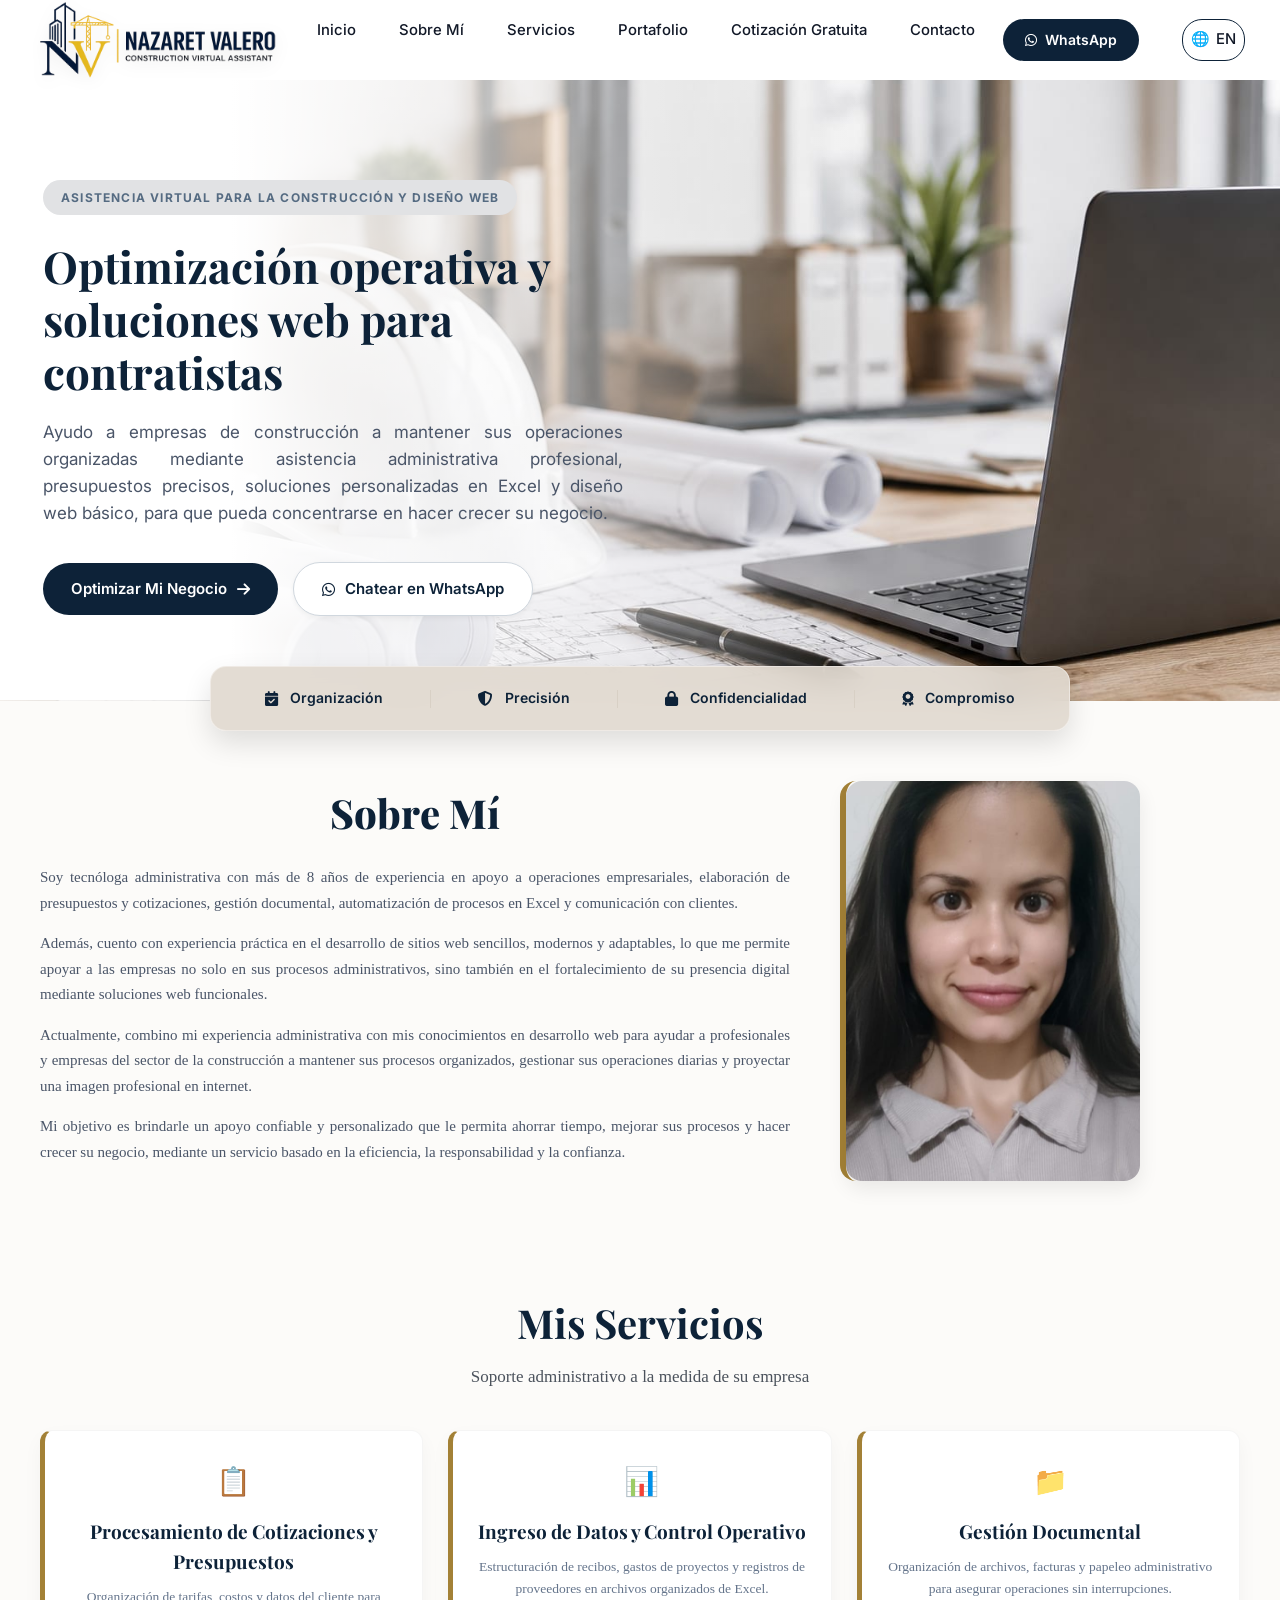
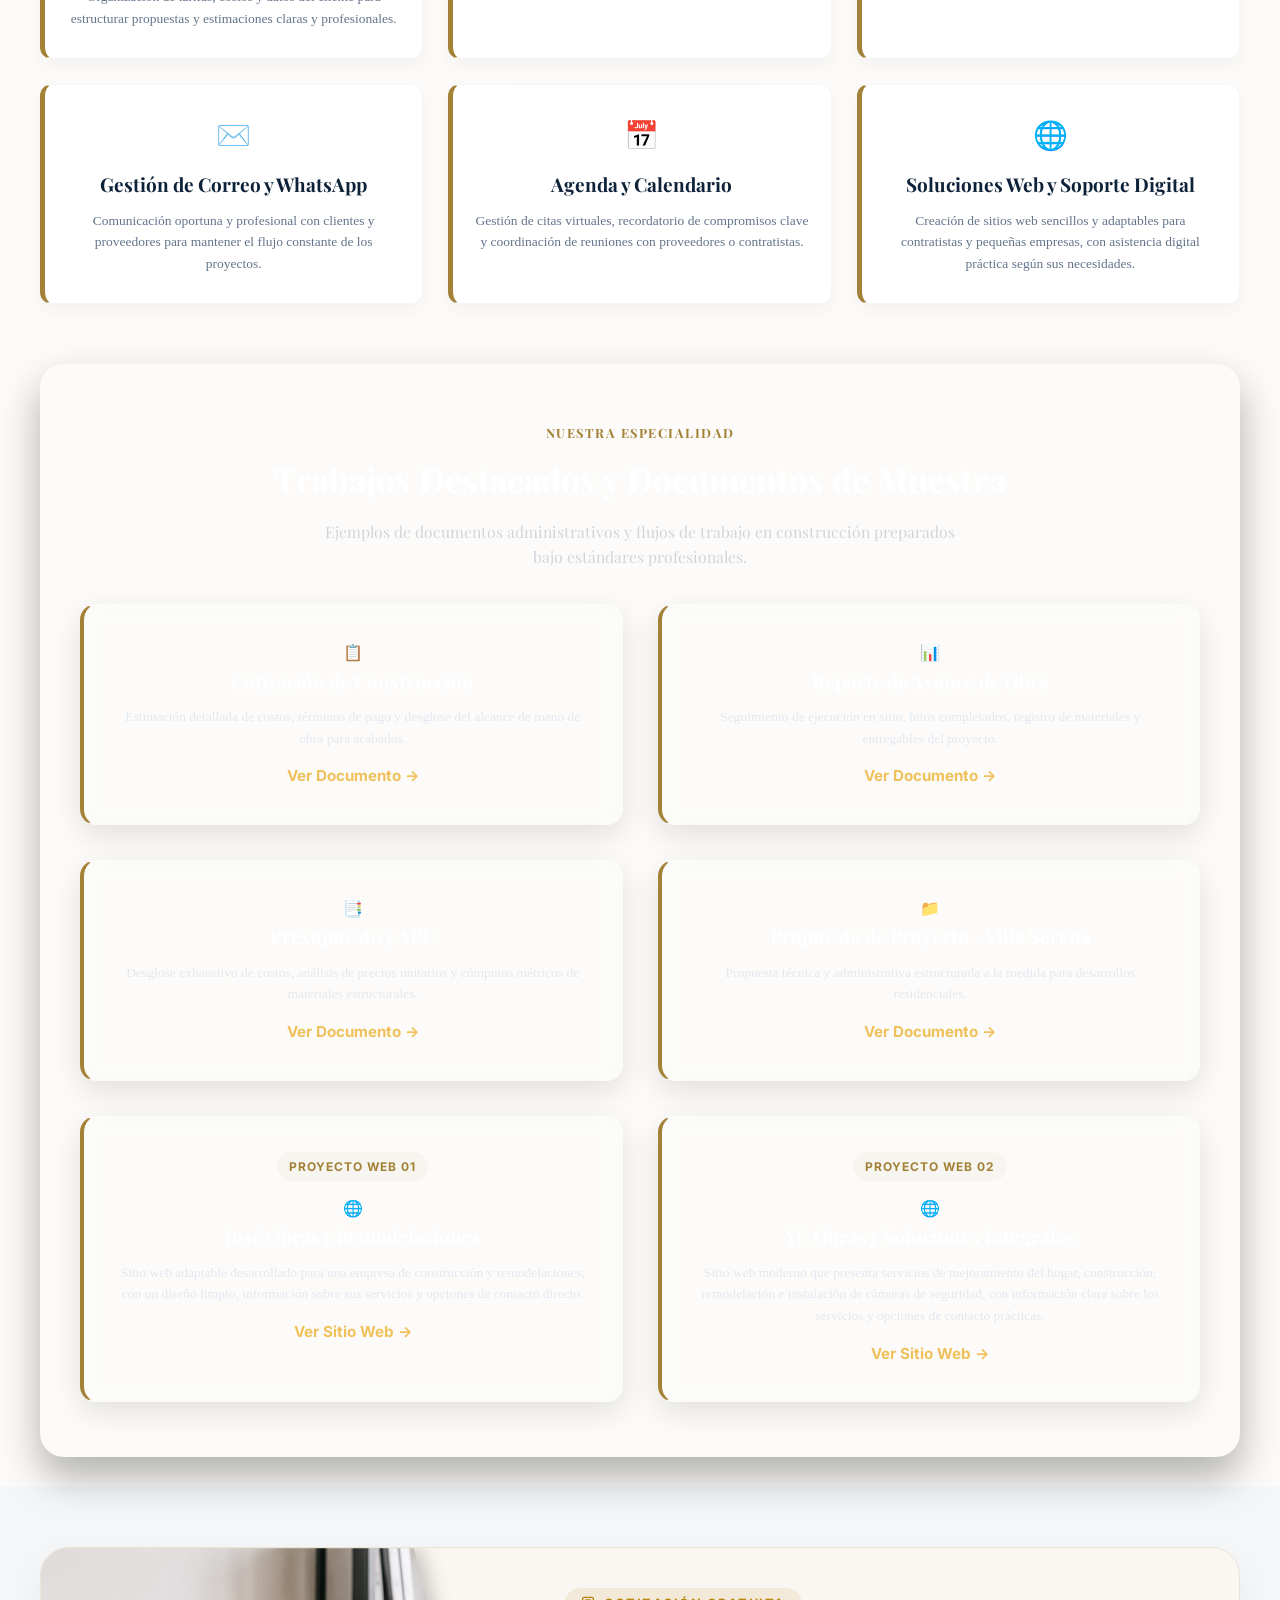
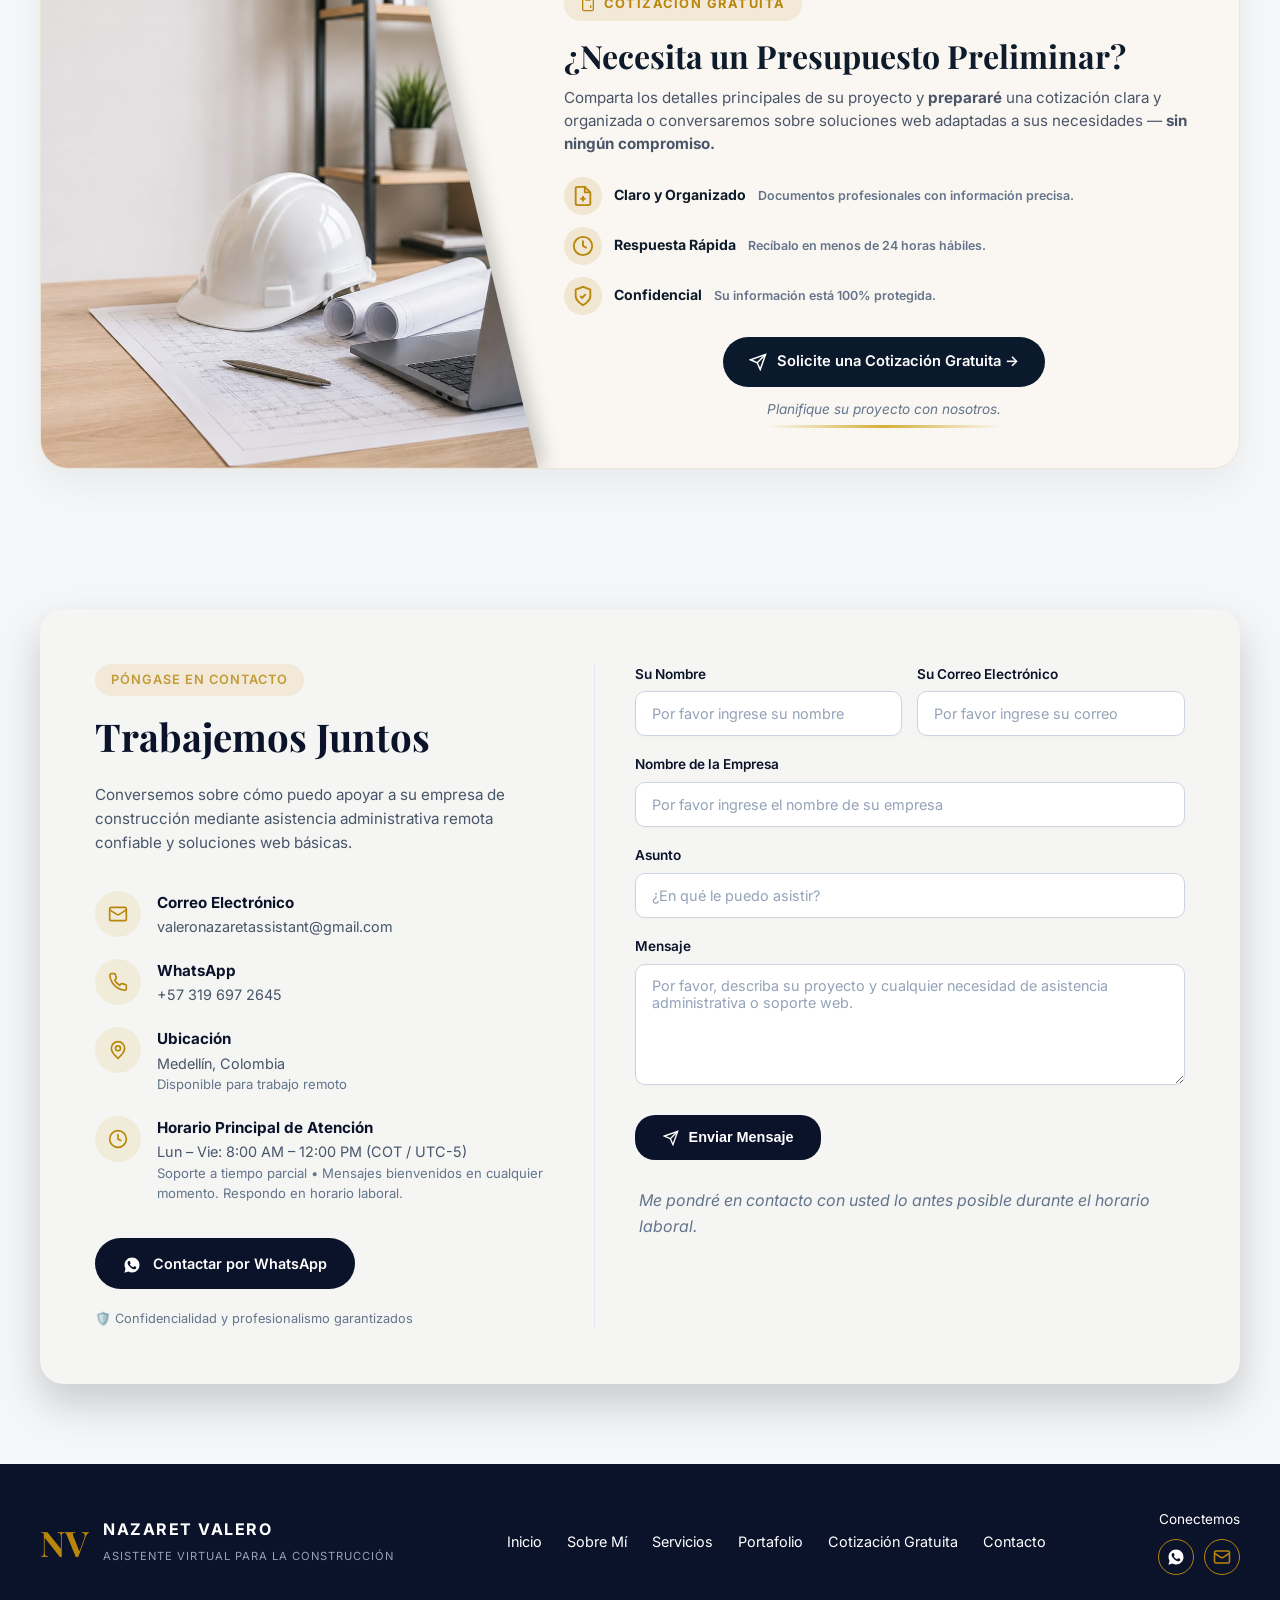
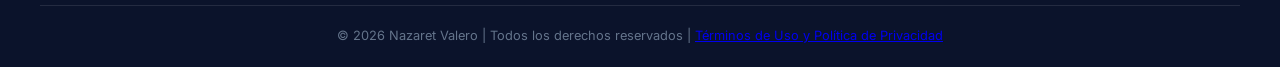
<file: index.html>
<!DOCTYPE html>
<html lang="es">
<head>
    <meta charset="UTF-8">
    <meta name="viewport" content="width=device-width, initial-scale=1.0">
    <meta name="google" content="notranslate">
    <title>Nazaret Valero | Asistente Virtual para la Construcción</title>
    <!-- Tipografía Profesional Google Fonts -->
    <link rel="preconnect" href="https://fonts.googleapis.com">
    <link rel="preconnect" href="https://fonts.gstatic.com" crossorigin>
    <link href="https://fonts.googleapis.com/css2?family=Inter:wght@400;500;600;700&family=Playfair+Display:wght@600;700&display=swap" rel="stylesheet">
    
    <!-- CONEXIÓN CON EL CSS -->
    <link rel="stylesheet" href="Nazaret-styles.css">
    <link rel="stylesheet" href="https://cdnjs.cloudflare.com/ajax/libs/font-awesome/6.4.0/css/all.min.css">
</head>
<body>

<!-- 1. BARRA DE NAVEGACIÓN SUPERIOR -->
<header class="main-header">
  <div class="nav-container">
    
    <div class="logo-area">
      <img src="imagenes.img/logo.jpeg" alt="Nazaret Valero Logo" class="logo">
    </div>

    <!-- Botón hamburguesa -->
    <button class="menu-toggle" id="menu-toggle" onclick="toggleMenu()" aria-label="Abrir menú">
      <i class="fas fa-bars"></i>
    </button>

    <!-- Menú desplegable -->
    <nav class="nav-links" id="nav-links">
      <a href="#hero" onclick="closeMenu()">Inicio</a>
      <a href="#about" onclick="closeMenu()">Sobre Mí</a>
      <a href="#services" onclick="closeMenu()">Servicios</a>
      <a href="#portfolio" onclick="closeMenu()">Portafolio</a>
      <a href="#free-estimate" onclick="closeMenu()">Cotización Gratuita</a>
      <a href="#contact" onclick="closeMenu()">Contacto</a>

      <!-- Botones de acción integrados -->
      <a href="https://wa.me/573196972645" target="_blank" class="whatsapp-btn">
        <i class="fab fa-whatsapp"></i> WhatsApp
      </a>

      <!-- Enlace para regresar a la versión en Inglés -->
      <a href="Nazareten-index.html" class="lang-btn">
  🌐  <span id="lang-text">EN</span>
      </a>
    </nav>

  </div>
</header>

<!-- 2. SECCIÓN HERO -->
<section id="hero" class="hero-section">
    <div class="hero-container">
        <div class="hero-content">
            <!-- Píldora destacada -->
            <div class="hero-badge-pill">ASISTENCIA VIRTUAL PARA LA CONSTRUCCIÓN Y DISEÑO WEB</div>
            
            <h1>Optimización operativa y soluciones web para contratistas</h1>
            
            <p>Ayudo a empresas de construcción a mantener sus operaciones organizadas mediante asistencia administrativa profesional, presupuestos precisos, soluciones personalizadas en Excel y diseño web básico, para que pueda concentrarse en hacer crecer su negocio.</p>
            
            <div class="hero-actions">
                <a href="#contact" class="btn-primary">
                    Optimizar Mi Negocio <i class="fas fa-arrow-right"></i>
                </a>
                <a href="https://wa.me/573196972645" target="_blank" class="btn-secondary">
                    <i class="fab fa-whatsapp"></i> Chatear en WhatsApp
                </a>
            </div>
        </div>

        <!-- CINTA FLOTANTE DE CARACTERÍSTICAS -->
        <div class="features-bar-wrapper">
            <div class="features-bar">
                <div class="feature-item">
                    <i class="fas fa-calendar-check"></i>
                    <span>Organización</span>
                </div>
                <div class="feature-divider"></div>
                
                <div class="feature-item">
                    <i class="fas fa-shield-alt"></i>
                    <span>Precisión</span>
                </div>
                <div class="feature-divider"></div>
                
                <div class="feature-item">
                    <i class="fas fa-lock"></i>
                    <span>Confidencialidad</span>
                </div>
                <div class="feature-divider"></div>
                
                <div class="feature-item">
                    <i class="fas fa-award"></i>
                    <span>Compromiso</span>
                </div>
            </div>
        </div>

    </div>
</section>

<!-- 3. SECCIÓN SOBRE MÍ -->
<section id="about" class="about-section">
    <div class="about-container">
        
        <!-- Columna Izquierda: Texto directo -->
        <div class="about-content">
            <h2>Sobre Mí</h2>
            <p>Soy tecnóloga administrativa con más de 8 años de experiencia en apoyo a operaciones empresariales, elaboración de presupuestos y cotizaciones, gestión documental, automatización de procesos en Excel y comunicación con clientes.</p>

            <p>Además, cuento con experiencia práctica en el desarrollo de sitios web sencillos, modernos y adaptables, lo que me permite apoyar a las empresas no solo en sus procesos administrativos, sino también en el fortalecimiento de su presencia digital mediante soluciones web funcionales.</p>

            <p>Actualmente, combino mi experiencia administrativa con mis conocimientos en desarrollo web para ayudar a profesionales y empresas del sector de la construcción a mantener sus procesos organizados, gestionar sus operaciones diarias y proyectar una imagen profesional en internet.</p>

            <p>Mi objetivo es brindarle un apoyo confiable y personalizado que le permita ahorrar tiempo, mejorar sus procesos y hacer crecer su negocio, mediante un servicio basado en la eficiencia, la responsabilidad y la confianza.</p>
        </div>

        <!-- Columna Derecha: Foto -->
        <div class="about-image-wrapper">
            <div class="about-photo-card">
                <img src="imagenes.img/naza.jpg" alt="Nazaret Valero" class="about-photo">
            </div>
        </div>
    </div>
</section>

<!-- 4. SECCIÓN SERVICIOS -->
<section id="services" class="services-section">
    
    <h2 class="services-title">Mis Servicios</h2>
    <p class="services-subtitle">Soporte administrativo a la medida de su empresa</p>

    <div class="services-container">

        <!-- 1. Cotizaciones -->
        <div class="service-card">
            <div class="service-icon">📋</div>
            <h3>Procesamiento de Cotizaciones y Presupuestos</h3>
            <p>Organización de tarifas, costos y datos del cliente para estructurar propuestas y estimaciones claras y profesionales.</p>
        </div>

        <!-- 2. Excel / Datos -->
        <div class="service-card">
            <div class="service-icon">📊</div>
            <h3>Ingreso de Datos y Control Operativo</h3>
            <p>Estructuración de recibos, gastos de proyectos y registros de proveedores en archivos organizados de Excel.</p>
        </div>

        <!-- 3. Gestión Documental -->
        <div class="service-card">
            <div class="service-icon">📁</div>
            <h3>Gestión Documental</h3>
            <p>Organización de archivos, facturas y papeleo administrativo para asegurar operaciones sin interrupciones.</p>
        </div>

        <!-- 4. Correo y WhatsApp -->
        <div class="service-card">
            <div class="service-icon">✉️</div>
            <h3>Gestión de Correo y WhatsApp</h3>
            <p>Comunicación oportuna y profesional con clientes y proveedores para mantener el flujo constante de los proyectos.</p>
        </div>

        <!-- 5. Calendario -->
        <div class="service-card">
            <div class="service-icon">📅</div>
            <h3>Agenda y Calendario</h3>
            <p>Gestión de citas virtuales, recordatorio de compromisos clave y coordinación de reuniones con proveedores o contratistas.</p>
        </div>

        <!-- 6. Web & Soporte -->
        <div class="service-card">
            <div class="service-icon">🌐</div>
            <h3>Soluciones Web y Soporte Digital</h3>
            <p>Creación de sitios web sencillos y adaptables para contratistas y pequeñas empresas, con asistencia digital práctica según sus necesidades.</p>
        </div>

    </div>
</section>

<!-- 5. PORTAFOLIO -->
<section id="portfolio" class="services-section bg-white">
  <div class="container">
    
    <div class="portfolio-hero-card">
      
      <div class="portfolio-hero-header">
        <span class="portfolio-tag">NUESTRA ESPECIALIDAD</span>
        <h2 class="portfolio-hero-title">Trabajos Destacados y Documentos de Muestra</h2>
        <p class="portfolio-hero-subtitle">
          Ejemplos de documentos administrativos y flujos de trabajo en construcción preparados bajo estándares profesionales.
        </p>
      </div>

      <!-- Cuadrícula de documentos -->
      <div class="services-grid portfolio-2x2">
        
        <div class="service-card dark-card">
          <div class="card-icon">📋</div>
          <h3>Cotización de Construcción</h3>
          <p>Estimación detallada de costos, términos de pago y desglose del alcance de mano de obra para acabados.</p>
          <a href="documentos.docs/spanish.docs/CotizaciónAustinTX.pdf" target="_blank" class="portfolio-btn">Ver Documento &rarr;</a>
        </div>

        <div class="service-card dark-card">
          <div class="card-icon">📊</div>
          <h3>Reporte de Avance de Obra</h3>
          <p>Seguimiento de ejecución en sitio, hitos completados, registro de materiales y entregables del proyecto.</p>
          <a href="documentos.docs/spanish.docs/Informe de obra.pdf" target="_blank" class="portfolio-btn">Ver Documento &rarr;</a>
        </div>

        <div class="service-card dark-card">
          <div class="card-icon">📑</div>
          <h3>Presupuesto y APU</h3>
          <p>Desglose exhaustivo de costos, análisis de precios unitarios y cómputos métricos de materiales estructurales.</p>
          <a href="documentos.docs/spanish.docs/LICITACIÓNSRESMRJOBS.pdf" target="_blank" class="portfolio-btn">Ver Documento &rarr;</a>
        </div>

        <div class="service-card dark-card">
          <div class="card-icon">📁</div>
          <h3>Propuesta de Proyecto - Villa Serena</h3>
          <p>Propuesta técnica y administrativa estructurada a la medida para desarrollos residenciales.</p>
          <a href="documentos.docs/spanish.docs/Propuesta Villa Serena.pdf" target="_blank" class="portfolio-btn">Ver Documento &rarr;</a>
        </div>

      <!-- Tarjeta 5 -->
      <!-- Proyecto Web 1: Contratista 1 -->
        <div class="service-card dark-card">
          <div class="featured-badge">PROYECTO WEB 01</div>
          <div class="card-icon">🌐</div>
          <h3>José Obras y Remodelaciones</h3>
          <p>Sitio web adaptable desarrollado para una empresa de construcción y remodelaciones, con un diseño limpio, información sobre sus servicios y opciones de contacto directo.</p>
          <a href="https://terazan22-dot.github.io/Proyecto-Jose-Obras-y-Remodelaciones/" target="_blank" class="portfolio-btn">Ver Sitio Web &rarr;</a>
      </div>
      <!-- Tarjeta 6 -->
      <!-- Proyecto Web 2: Contratista 2 -->
        <div class="service-card dark-card">
          <div class="featured-badge">PROYECTO WEB 02</div>
          <div class="card-icon">🌐</div>
          <h3>YC Obras y Soluciones Integrales</h3>
          <p>Sitio web moderno que presenta servicios de mejoramiento del hogar, construcción, remodelación e instalación de cámaras de seguridad, con información clara sobre los servicios y opciones de contacto prácticas.</p>
          <a href="https://terazan22-dot.github.io/YC-Soluciones-Integrales/" target="_blank" class="portfolio-btn">Ver Sitio Web &rarr;</a>
      </div>

    </div>

  </div>
</section>

<!-- 6. SECCIÓN COTIZACIÓN GRATUITA -->
<section id="free-estimate" class="estimate-section">
  <div class="estimate-card">
    
    <div class="estimate-image-wrapper">
      <div class="gold-border"></div>
      <div class="estimate-image-side"></div>
    </div>

    <div class="estimate-text-side">
      <div class="badge-estimate">
        <svg width="16" height="16" viewBox="0 0 24 24" fill="none" stroke="currentColor" stroke-width="2">
          <rect x="4" y="2" width="16" height="20" rx="2"></rect>
          <line x1="8" y1="6" x2="16" y2="6"></line>
          <line x1="16" y1="14" x2="16" y2="18"></line>
          <path d="M8 10h.01M12 10h.01M16 10h.01M8 14h.01M12 14h.01M8 18h.01M12 18h.01"></path>
        </svg>
        COTIZACIÓN GRATUITA
      </div>

      <h2 class="estimate-title">¿Necesita un Presupuesto Preliminar?</h2>
      
      <p class="estimate-desc">
        Comparta los detalles principales de su proyecto y <strong>prepararé</strong> 
        una cotización clara y organizada o conversaremos sobre soluciones web adaptadas a sus necesidades — 
        <strong>sin ningún compromiso.</strong>
      </p>

      <div class="estimate-features">
        <div class="feature-item">
          <div class="feature-icon">
            <svg width="22" height="22" viewBox="0 0 24 24" fill="none" stroke="#b8860b" stroke-width="2">
              <path d="M14 2H6a2 2 0 0 0-2 2v16a2 2 0 0 0 2 2h12a2 2 0 0 0 2-2V8z"></path>
              <polyline points="14 2 14 8 20 8"></polyline>
              <line x1="12" y1="18" x2="12" y2="12"></line>
              <path d="M9 15h6"></path>
            </svg>
          </div>
          <h3>Claro y Organizado</h3>
          <p>Documentos profesionales con información precisa.</p>
        </div>

        <div class="feature-item">
          <div class="feature-icon">
            <svg width="22" height="22" viewBox="0 0 24 24" fill="none" stroke="#b8860b" stroke-width="2">
              <circle cx="12" cy="12" r="10"></circle>
              <polyline points="12 6 12 12 16 14"></polyline>
            </svg>
          </div>
          <h3>Respuesta Rápida</h3>
          <p>Recíbalo en menos de 24 horas hábiles.</p>
        </div>

        <div class="feature-item">
          <div class="feature-icon">
            <svg width="22" height="22" viewBox="0 0 24 24" fill="none" stroke="#b8860b" stroke-width="2">
              <path d="M12 22s8-4 8-10V5l-8-3-8 3v7c0 6 8 10 8 10z"></path>
              <polyline points="9 12 11 14 15 10"></polyline>
            </svg>
          </div>
          <h3>Confidencial</h3>
          <p>Su información está 100% protegida.</p>
        </div>
      </div>

      <div class="estimate-action-wrapper">
        <a href="#contact" class="btn-estimate">
          <svg width="18" height="18" viewBox="0 0 24 24" fill="none" stroke="currentColor" stroke-width="2">
            <line x1="22" y1="2" x2="11" y2="13"></line>
            <polygon points="22 2 15 22 11 13 2 9 22 2"></polygon>
          </svg>
          Solicite una Cotización Gratuita &rarr;
        </a>

        <div class="footer-tag-container">
          <p class="estimate-footer-tag">Planifique su proyecto con nosotros.</p>
          <div class="gold-brush-line"></div>
        </div>
      </div>
    </div>

  </div>
</section>

<!-- 7. SECCIÓN DE CONTACTO -->
<section class="contact-section" id="contact">
  <div class="contact-card">
    
    <div class="contact-info">
      <span class="contact-tag">PÓNGASE EN CONTACTO</span>
      <h2 class="contact-title">Trabajemos Juntos</h2>
      <p class="contact-desc">
        Conversemos sobre cómo puedo apoyar a su empresa de construcción mediante asistencia administrativa remota confiable y soluciones web básicas.
      </p>

      <div class="info-list">
        <!-- Correo -->
        <div class="info-item">
          <div class="info-icon">
            <svg width="20" height="20" viewBox="0 0 24 24" fill="none" stroke="#b8860b" stroke-width="2"><rect x="2" y="4" width="20" height="16" rx="2"/><path d="m22 7-8.97 5.7a1.94 1.94 0 0 1-2.06 0L2 7"/></svg>
          </div>
          <div>
            <strong>Correo Electrónico</strong>
            <p>valeronazaretassistant@gmail.com</p>
          </div>
        </div>

        <!-- WhatsApp -->
        <div class="info-item">
          <div class="info-icon">
            <svg width="20" height="20" viewBox="0 0 24 24" fill="none" stroke="#b8860b" stroke-width="2"><path d="M22 16.92v3a2 2 0 0 1-2.18 2 19.79 19.79 0 0 1-8.63-3.07 19.5 19.5 0 0 1-6-6 19.79 19.79 0 0 1-3.07-8.67A2 2 0 0 1 4.11 2h3a2 2 0 0 1 2 1.72 12.84 12.84 0 0 0 .7 2.81 2 2 0 0 1-.45 2.11L8.09 9.91a16 16 0 0 0 6 6l1.27-1.27a2 2 0 0 1 2.11-.45 12.84 12.84 0 0 0 2.81.7A2 2 0 0 1 22 16.92z"/></svg>
          </div>
          <div>
            <strong>WhatsApp</strong>
            <p>+57 319 697 2645</p>
          </div>
        </div>

        <!-- Ubicación -->
        <div class="info-item">
          <div class="info-icon">
            <svg width="20" height="20" viewBox="0 0 24 24" fill="none" stroke="#b8860b" stroke-width="2"><path d="M12 2a8 8 0 0 0-8 8c0 5.25 8 12 8 12s8-6.75 8-12a8 8 0 0 0-8-8z"/><circle cx="12" cy="10" r="3"/></svg>
          </div>
          <div>
            <strong>Ubicación</strong>
            <p>Medellín, Colombia<br><span class="sub-text">Disponible para trabajo remoto</span></p>
          </div>
        </div>

        <!-- Horario de Atención -->
        <div class="info-item">
          <div class="info-icon">
            <svg width="20" height="20" viewBox="0 0 24 24" fill="none" stroke="#b8860b" stroke-width="2"><circle cx="12" cy="12" r="10"/><polyline points="12 6 12 12 16 14"/></svg>
          </div>
          <div>
            <strong>Horario Principal de Atención</strong>
            <p>Lun – Vie: 8:00 AM – 12:00 PM (COT / UTC-5)<br>
            <span class="sub-text">Soporte a tiempo parcial • Mensajes bienvenidos en cualquier momento. Respondo en horario laboral.</span></p>
          </div>
        </div>
      </div>

      <a href="https://wa.me/573196972645" target="_blank" class="btn-whatsapp">
        <svg width="18" height="18" viewBox="0 0 24 24" fill="currentColor" style="vertical-align: middle; margin-right: 8px;"><path d="M12.031 2c-5.517 0-9.993 4.476-9.993 9.993 0 1.763.459 3.483 1.332 5.003l-1.417 5.176 5.297-1.389c1.472.802 3.137 1.222 4.781 1.222 5.517 0 9.993-4.476 9.993-9.993s-4.476-9.993-9.993-9.993zm5.834 14.161c-.247.693-1.221 1.282-1.996 1.448-.528.113-1.218.204-3.535-.757-2.966-1.229-4.872-4.248-5.02-4.444-.147-.197-1.201-1.602-1.201-3.056 0-1.454.757-2.17 1.026-2.463.269-.293.588-.366.783-.366.196 0 .392.001.563.01.183.009.429-.069.672.514.247.593.842 2.054.915 2.203.073.149.122.322.024.516-.098.196-.147.319-.293.491-.147.172-.31.385-.443.518-.147.147-.301.307-.129.602.172.295.765 1.263 1.642 2.045 1.129 1.004 2.08 1.315 2.375 1.462.295.147.466.122.638-.073.172-.196.735-.857.931-1.151.196-.295.392-.245.662-.147.269.098 1.716.809 2.01 1.054.295.245.295.589.048 1.282z"/></svg>
        Contactar por WhatsApp
      </a>

      <p class="security-note">
        🛡️ Confidencialidad y profesionalismo garantizados
      </p>
    </div>

    <div class="contact-divider"></div>

    <!-- Formulario de contacto -->
    <div class="contact-form-container">
      <form class="contact-form" action="https://formspree.io/f/xlgqovov" method="POST">
        <div class="form-row">
          <div class="form-group">
            <label>Su Nombre</label>
            <input type="text" name="name" placeholder="Por favor ingrese su nombre" required>
          </div>
          <div class="form-group">
            <label>Su Correo Electrónico</label>
            <input type="email" name="email" placeholder="Por favor ingrese su correo" required>
          </div>
        </div>

        <div class="form-group">
          <label>Nombre de la Empresa</label>
          <input type="text" name="company" placeholder="Por favor ingrese el nombre de su empresa">
        </div>

        <div class="form-group">
          <label>Asunto</label>
          <input type="text" name="subject" placeholder="¿En qué le puedo asistir?">
        </div>

        <div class="form-group">
          <label>Mensaje</label>
          <textarea name="message" rows="5" placeholder="Por favor, describa su proyecto y cualquier necesidad de asistencia administrativa o soporte web."></textarea>
        </div>

        <button type="submit" class="btn-send">
          <svg width="16" height="16" viewBox="0 0 24 24" fill="none" stroke="currentColor" stroke-width="2" style="vertical-align: middle; margin-right: 6px;"><line x1="22" y1="2" x2="11" y2="13"/><polygon points="22 2 15 22 11 13 2 9 22 2"/></svg>
          Enviar Mensaje
        </button>

        <p class="form-note">
          Me pondré en contacto con usted lo antes posible durante el horario laboral.
        </p>

      </form>
    </div>

  </div>
</section>

<!-- 8. PIE DE PÁGINA (FOOTER) -->
<footer class="main-footer">
  <div class="footer-container">
    
    <div class="footer-brand">
     <span class="brand-monogram notranslate" translate="no">NV</span>
      <div class="brand-text">
        <h3>NAZARET VALERO</h3>
        <span>ASISTENTE VIRTUAL PARA LA CONSTRUCCIÓN</span>
      </div>
    </div>


    <!-- Links de Navegación -->
    <ul class="footer-nav">
      <li><a href="#hero">Inicio</a></li>
      <li><a href="#about">Sobre Mí</a></li>
      <li><a href="#services">Servicios</a></li>
      <li><a href="#portfolio">Portafolio</a></li>
      <li><a href="#free-estimate">Cotización Gratuita</a></li>
      <li><a href="#contact">Contacto</a></li>
    </ul>

       <!-- Contacto Directo: WhatsApp y Email (Iconos Circulares) -->
    <div class="footer-social">
      <span>Conectemos</span>
      <div class="social-icons">
        <!-- Icono WhatsApp Circular -->
        <a href="https://wa.me/573196972645" target="_blank" title="WhatsApp" class="btn-footer-circle btn-wa-circle">
          <svg width="18" height="18" viewBox="0 0 24 24" fill="#ffffff"><path d="M12.031 2c-5.517 0-9.993 4.476-9.993 9.993 0 1.763.459 3.483 1.332 5.003l-1.417 5.176 5.297-1.389c1.472.802 3.137 1.222 4.781 1.222 5.517 0 9.993-4.476 9.993-9.993s-4.476-9.993-9.993-9.993zm5.834 14.161c-.247.693-1.221 1.282-1.996 1.448-.528.113-1.218.204-3.535-.757-2.966-1.229-4.872-4.248-5.02-4.444-.147-.197-1.201-1.602-1.201-3.056 0-1.454.757-2.17 1.026-2.463.269-.293.588-.366.783-.366.196 0 .392.001.563.01.183.009.429-.069.672.514.247.593.842 2.054.915 2.203.073.149.122.322.024.516-.098.196-.147.319-.293.491-.147.172-.31.385-.443.518-.147.147-.301.307-.129.602.172.295.765 1.263 1.642 2.045 1.129 1.004 2.08 1.315 2.375 1.462.295.147.466.122.638-.073.172-.196.735-.857.931-1.151.196-.295.392-.245.662-.147.269.098 1.716.809 2.01 1.054.295.245.295.589.048 1.282z"/></svg>
        </a>
        
        <!-- Icono Email Circular con enlace directo -->
    <!-- Abre directamente la pantalla de redacción de Gmail -->
<a href="https://mail.google.com/mail/?view=cm&fs=1&to=valeronazaretassistant@gmail.com" target="_blank" title="Email" class="btn-footer-circle">
  <svg width="18" height="18" viewBox="0 0 24 24" fill="none" stroke="#b8860b" stroke-width="2">
    <rect x="2" y="4" width="20" height="16" rx="2"/>
    <path d="m22 7-8.97 5.7a1.94 1.94 0 0 1-2.06 0L2 7"/>
  </svg>
</a>
      </div>
    </div>

  </div>
  
  <div class="footer-bottom">
    <p>© 2026 Nazaret Valero | Todos los derechos reservados | <a href="legal-es.html" class="legal-link">Términos de Uso y Política de Privacidad</a></p>
  </div>

</footer>
    <!-- CONEXIÓN CON EL JAVASCRIPT -->
    <script src="Nazaret-script.js"></script>
</body>
</html>
</file>
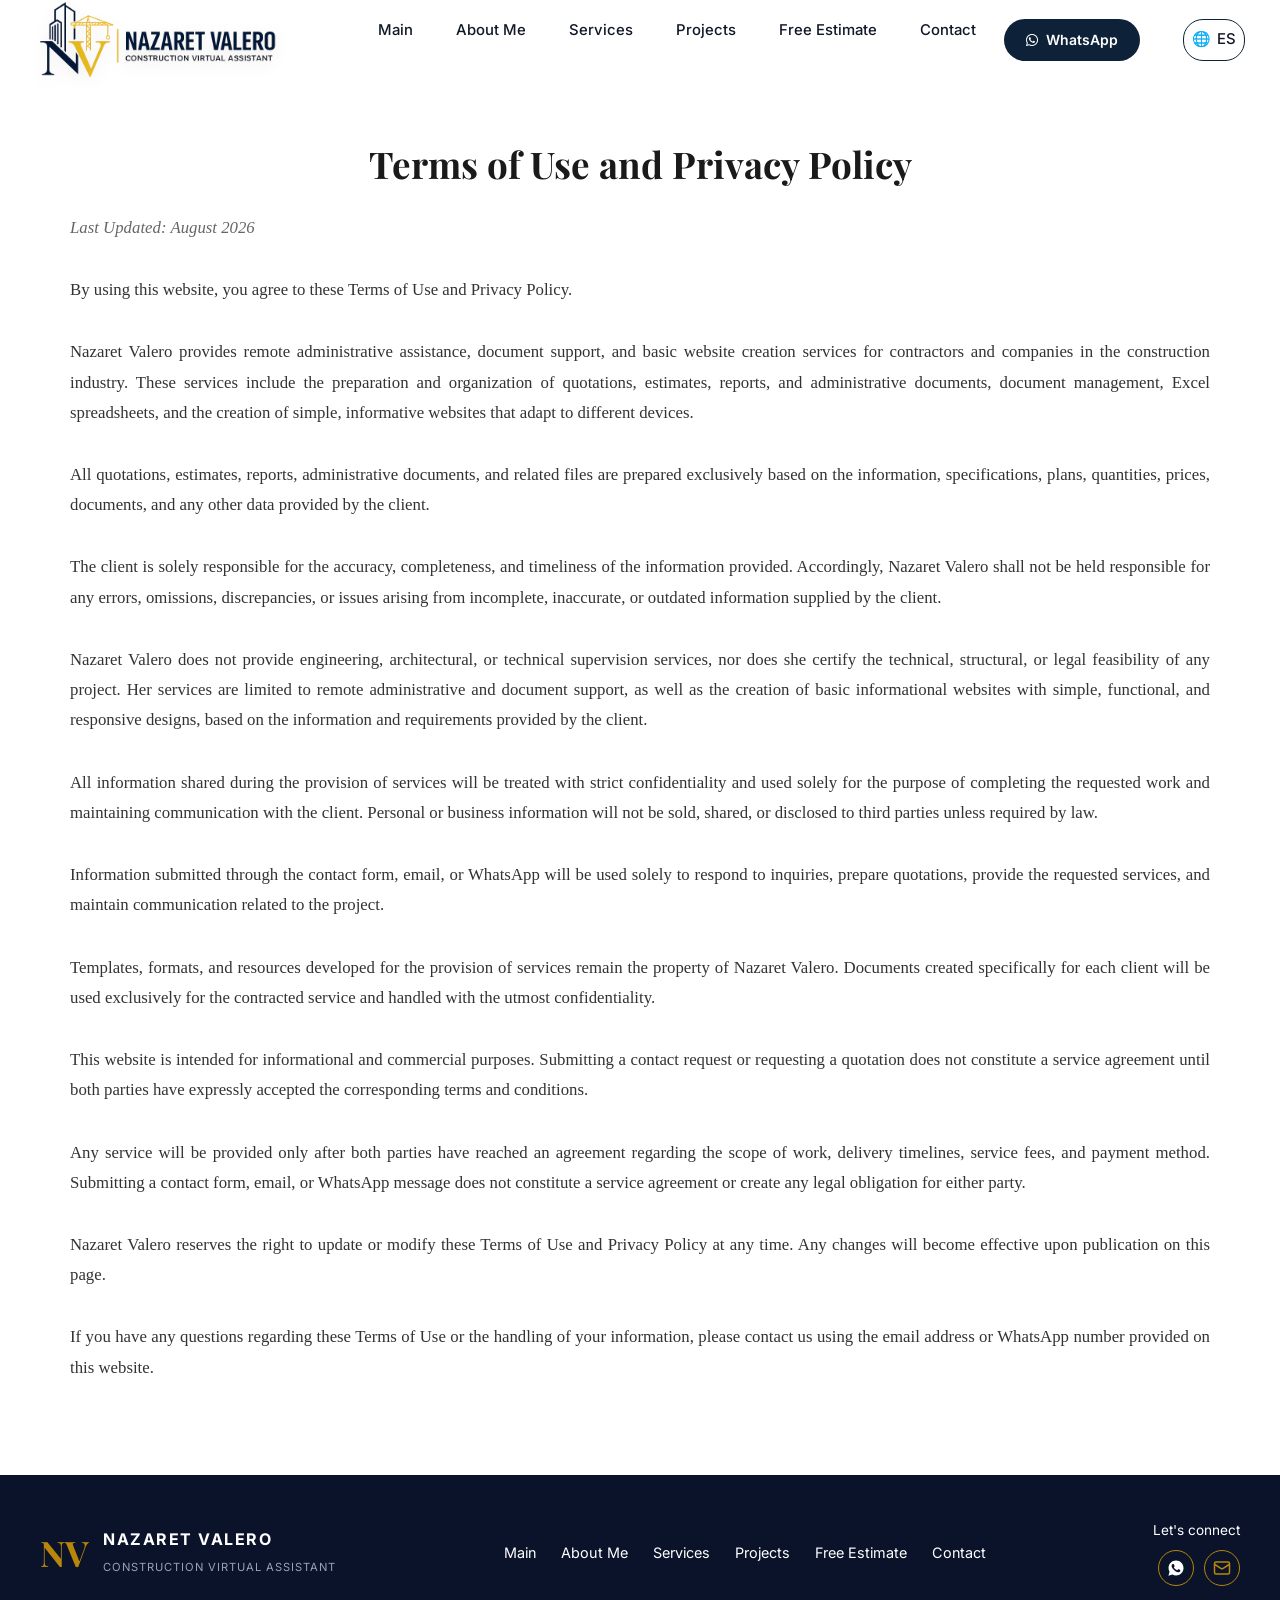
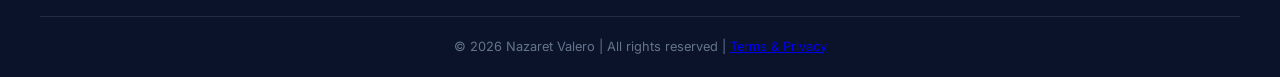
<file: legal-en.html>
<!DOCTYPE html>
<html lang="en">
<head>
    <meta charset="UTF-8">
    <meta name="viewport" content="width=device-width, initial-scale=1.0">
    <meta name="google" content="notranslate">
    <title>Nazaret Valero | Construction Virtual Assistant</title>
    <!-- Tipografía Profesional Google Fonts -->
    <link rel="preconnect" href="https://fonts.googleapis.com">
    <link rel="preconnect" href="https://fonts.gstatic.com" crossorigin>
    <link href="https://fonts.googleapis.com/css2?family=Inter:wght@400;500;600;700&family=Playfair+Display:wght@600;700&display=swap" rel="stylesheet">
    
    <!-- CONEXIÓN CON EL CSS -->
    <link rel="stylesheet" href="Nazaret-styles.css">
    <link rel="stylesheet" href="https://cdnjs.cloudflare.com/ajax/libs/font-awesome/6.4.0/css/all.min.css">
</head>
<body>

    <!-- 1. BARRA DE NAVEGACIÓN SUPERIOR -->
<!-- 1. BARRA DE NAVEGACIÓN SUPERIOR -->
<header class="main-header">
  <div class="nav-container">
    
    <div class="logo-area">
      <img src="imagenes.img/logo.jpeg" alt="Nazaret Valero Logo" class="logo">
    </div>

    <!-- Botón hamburguesa con su función de clic -->
    <button class="menu-toggle" id="menu-toggle" onclick="toggleMenu()" aria-label="Abrir menú">
      <i class="fas fa-bars"></i>
    </button>

    <!-- Menú desplegable -->
    <nav class="nav-links" id="nav-links">
      <a href="Nazareten-index.html#hero" data-i18n="navHome" aria-label="Inicio" onclick="closeMenu()">Main</a>
      <a href="Nazareten-index.html#about" data-i18n="navAbout" onclick="closeMenu()">About Me</a>
      <a href="Nazareten-index.html#services" data-i18n="navServices" onclick="closeMenu()">Services</a>
      <a href="Nazareten-index.html#portfolio" data-i18n="navPortfolio" onclick="closeMenu()">Projects</a>
      <a href="Nazareten-index.html#free-estimate" data-i18n="navEstimate" onclick="closeMenu()">Free Estimate</a>
      <a href="Nazareten-index.html#contact" data-i18n="navContact" onclick="closeMenu()">Contact</a>

      <!-- Botones de acción integrados para que bajen en el menú móvil -->
      <a href="https://wa.me/573196972645" target="_blank" class="whatsapp-btn">
        <i class="fab fa-whatsapp"></i> WhatsApp
      </a>

      <a href="legal-es.html" class="lang-btn">
  🌐  <span id="lang-text">ES</span>
      </a>
    </nav>

  </div>
</header>

<main class="legal-container">
  <h1>Terms of Use and Privacy Policy</h1>
  <p><em>Last Updated: August 2026</em></p>

  <p>By using this website, you agree to these Terms of Use and Privacy Policy.</p>

  <p>Nazaret Valero provides remote administrative assistance, document support, and basic website creation services for contractors and companies in the construction industry. These services include the preparation and organization of quotations, estimates, reports, and administrative documents, document management, Excel spreadsheets, and the creation of simple, informative websites that adapt to different devices.</p>

  <p>All quotations, estimates, reports, administrative documents, and related files are prepared exclusively based on the information, specifications, plans, quantities, prices, documents, and any other data provided by the client.</p>

  <p>The client is solely responsible for the accuracy, completeness, and timeliness of the information provided. Accordingly, Nazaret Valero shall not be held responsible for any errors, omissions, discrepancies, or issues arising from incomplete, inaccurate, or outdated information supplied by the client.</p>

  <p>Nazaret Valero does not provide engineering, architectural, or technical supervision services, nor does she certify the technical, structural, or legal feasibility of any project. Her services are limited to remote administrative and document support, as well as the creation of basic informational websites with simple, functional, and responsive designs, based on the information and requirements provided by the client.</p>

  <p>All information shared during the provision of services will be treated with strict confidentiality and used solely for the purpose of completing the requested work and maintaining communication with the client. Personal or business information will not be sold, shared, or disclosed to third parties unless required by law.</p>

  <p>Information submitted through the contact form, email, or WhatsApp will be used solely to respond to inquiries, prepare quotations, provide the requested services, and maintain communication related to the project.</p>

  <p>Templates, formats, and resources developed for the provision of services remain the property of Nazaret Valero. Documents created specifically for each client will be used exclusively for the contracted service and handled with the utmost confidentiality.</p>

  <p>This website is intended for informational and commercial purposes. Submitting a contact request or requesting a quotation does not constitute a service agreement until both parties have expressly accepted the corresponding terms and conditions.</p>

  <p>Any service will be provided only after both parties have reached an agreement regarding the scope of work, delivery timelines, service fees, and payment method. Submitting a contact form, email, or WhatsApp message does not constitute a service agreement or create any legal obligation for either party.</p>

  <p>Nazaret Valero reserves the right to update or modify these Terms of Use and Privacy Policy at any time. Any changes will become effective upon publication on this page.</p>

  <p>If you have any questions regarding these Terms of Use or the handling of your information, please contact us using the email address or WhatsApp number provided on this website.</p>
</main>

<!-- PIE DE PÁGINA (FOOTER) -->
<footer class="main-footer">
  <div class="footer-container">
    
    <!-- Branding -->
    <div class="footer-brand">
     <span class="brand-monogram notranslate" translate="no">NV</span>
      <div class="brand-text">
        <h3>NAZARET VALERO</h3>
        <span>CONSTRUCTION VIRTUAL ASSISTANT</span>
      </div>
    </div>

    <!-- Links de Navegación -->
    <ul class="footer-nav">
      <li><a href="Nazareten-index.html#hero" aria-label="Inicio">Main</a></li>
      <li><a href="Nazareten-index.html#about">About Me</a></li>
      <li><a href="Nazareten-index.html#services">Services</a></li>
      <li><a href="Nazareten-index.html#portfolio">Projects</a></li>
      <li><a href="Nazareten-index.html#free-estimate">Free Estimate</a></li>
      <li><a href="Nazareten-index.html#contact">Contact</a></li>
    </ul>

       <!-- Contacto Directo: WhatsApp y Email (Iconos Circulares) -->
    <div class="footer-social">
      <span>Let's connect</span>
      <div class="social-icons">
        <!-- Icono WhatsApp Circular -->
        <a href="https://wa.me/573196972645" target="_blank" title="WhatsApp" class="btn-footer-circle btn-wa-circle">
          <svg width="18" height="18" viewBox="0 0 24 24" fill="#ffffff"><path d="M12.031 2c-5.517 0-9.993 4.476-9.993 9.993 0 1.763.459 3.483 1.332 5.003l-1.417 5.176 5.297-1.389c1.472.802 3.137 1.222 4.781 1.222 5.517 0 9.993-4.476 9.993-9.993s-4.476-9.993-9.993-9.993zm5.834 14.161c-.247.693-1.221 1.282-1.996 1.448-.528.113-1.218.204-3.535-.757-2.966-1.229-4.872-4.248-5.02-4.444-.147-.197-1.201-1.602-1.201-3.056 0-1.454.757-2.17 1.026-2.463.269-.293.588-.366.783-.366.196 0 .392.001.563.01.183.009.429-.069.672.514.247.593.842 2.054.915 2.203.073.149.122.322.024.516-.098.196-.147.319-.293.491-.147.172-.31.385-.443.518-.147.147-.301.307-.129.602.172.295.765 1.263 1.642 2.045 1.129 1.004 2.08 1.315 2.375 1.462.295.147.466.122.638-.073.172-.196.735-.857.931-1.151.196-.295.392-.245.662-.147.269.098 1.716.809 2.01 1.054.295.245.295.589.048 1.282z"/></svg>
        </a>
        
        <!-- Icono Email Circular con enlace directo -->
    <!-- Abre directamente la pantalla de redacción de Gmail -->
<a href="https://mail.google.com/mail/?view=cm&fs=1&to=valeronazaretassistant@gmail.com" target="_blank" title="Email" class="btn-footer-circle">
  <svg width="18" height="18" viewBox="0 0 24 24" fill="none" stroke="#b8860b" stroke-width="2">
    <rect x="2" y="4" width="20" height="16" rx="2"/>
    <path d="m22 7-8.97 5.7a1.94 1.94 0 0 1-2.06 0L2 7"/>
  </svg>
</a>
      </div>
    </div>

  </div>
  
  <div class="footer-bottom">
    <p>© 2026 Nazaret Valero | All rights reserved | <a href="legal-en.html/" class="legal-link">Terms & Privacy</a></p>
  </div>

</footer>
    <!-- CONEXIÓN CON EL JAVASCRIPT -->
    <script src="Nazaret-script.js"></script>
</body>
</html>
</file>
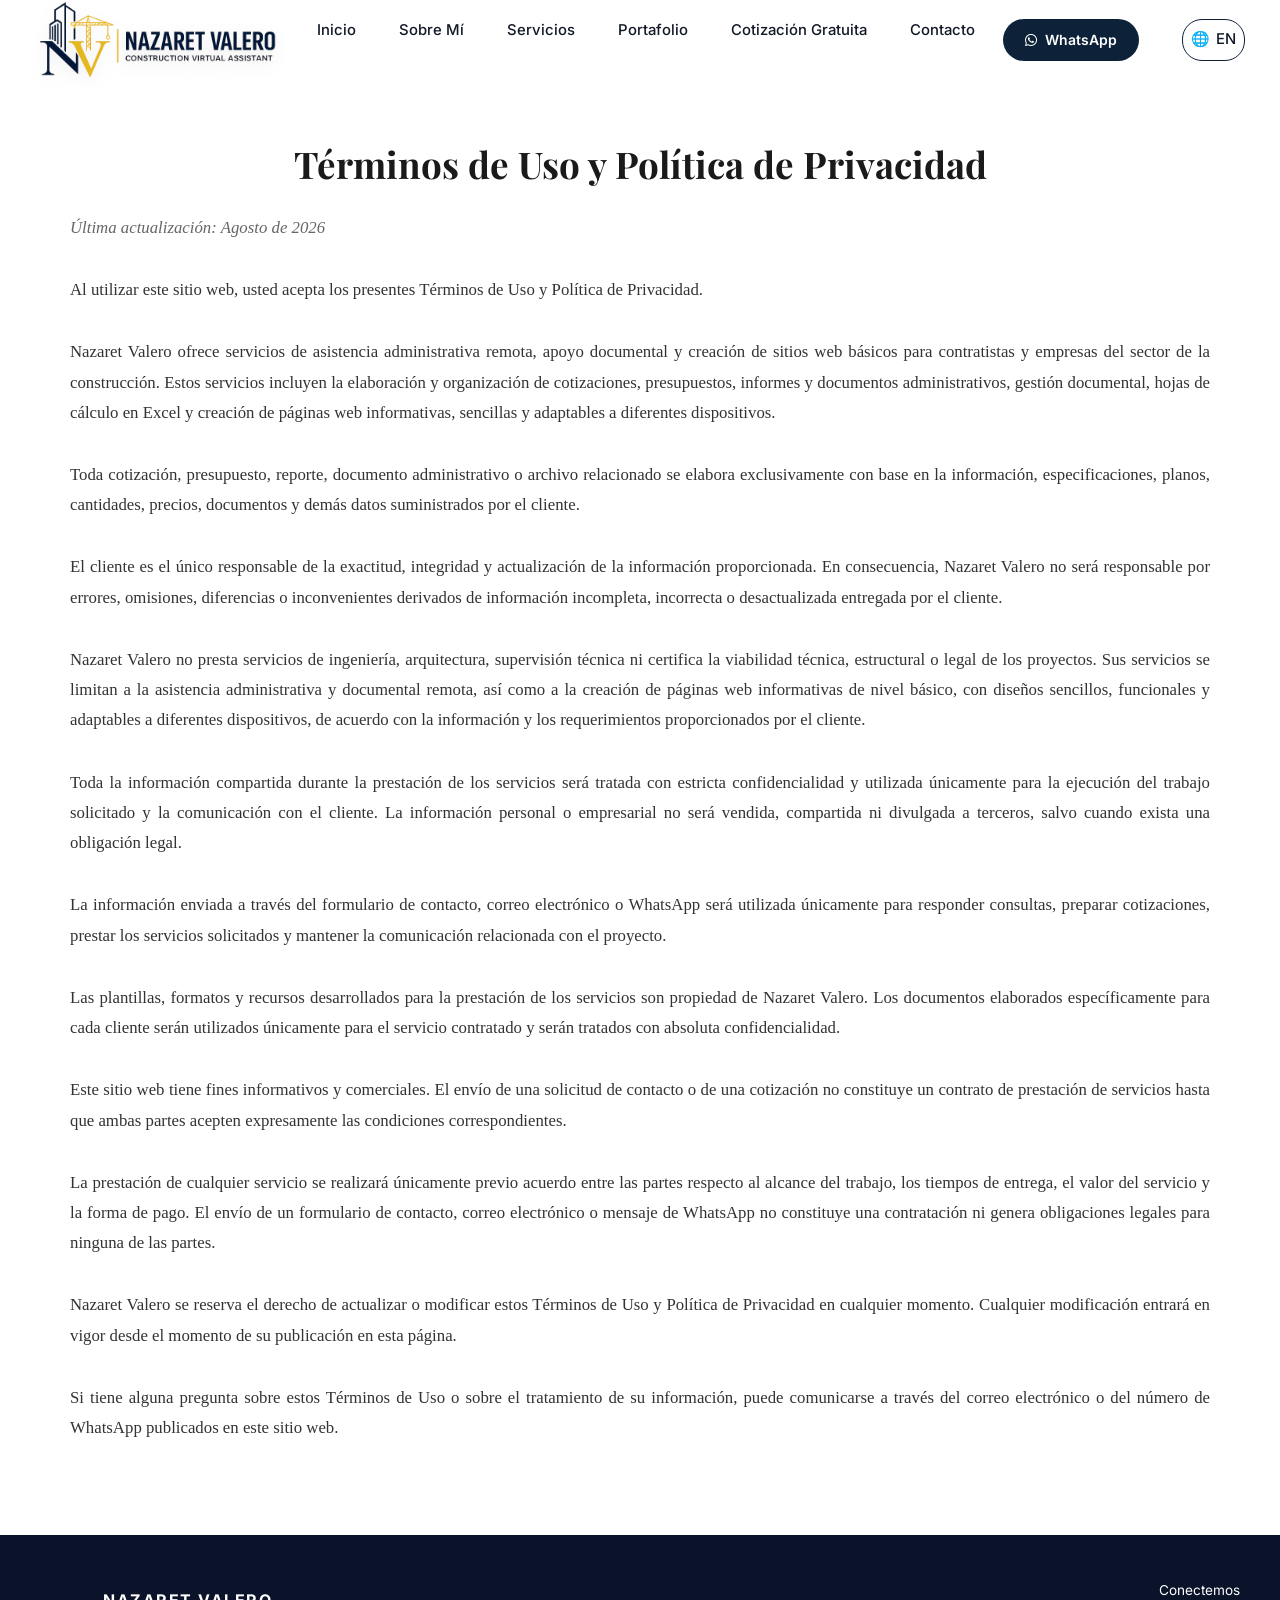
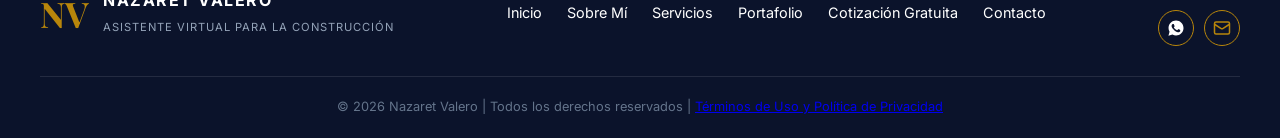
<file: legal-es.html>
<!DOCTYPE html>
<html lang="es">
<head>
    <meta charset="UTF-8">
    <meta name="viewport" content="width=device-width, initial-scale=1.0">
    <meta name="google" content="notranslate">
    <title>Nazaret Valero | Asistente Virtual para la Construcción</title>
    <!-- Tipografía Profesional Google Fonts -->
    <link rel="preconnect" href="https://fonts.googleapis.com">
    <link rel="preconnect" href="https://fonts.gstatic.com" crossorigin>
    <link href="https://fonts.googleapis.com/css2?family=Inter:wght@400;500;600;700&family=Playfair+Display:wght@600;700&display=swap" rel="stylesheet">
    
    <!-- CONEXIÓN CON EL CSS -->
    <link rel="stylesheet" href="Nazaret-styles.css">
    <link rel="stylesheet" href="https://cdnjs.cloudflare.com/ajax/libs/font-awesome/6.4.0/css/all.min.css">
</head>
<body>

<!-- 1. BARRA DE NAVEGACIÓN SUPERIOR -->
<header class="main-header">
  <div class="nav-container">
    
    <div class="logo-area">
      <img src="imagenes.img/logo.jpeg" alt="Nazaret Valero Logo" class="logo">
    </div>

    <!-- Botón hamburguesa -->
    <button class="menu-toggle" id="menu-toggle" onclick="toggleMenu()" aria-label="Abrir menú">
      <i class="fas fa-bars"></i>
    </button>

    <!-- Menú desplegable -->
    <nav class="nav-links" id="nav-links">
      <a href="index.html#hero" onclick="closeMenu()">Inicio</a>
      <a href="index.html#about" onclick="closeMenu()">Sobre Mí</a>
      <a href="index.html#services" onclick="closeMenu()">Servicios</a>
      <a href="index.html#portfolio" onclick="closeMenu()">Portafolio</a>
      <a href="index.html#free-estimate" onclick="closeMenu()">Cotización Gratuita</a>
      <a href="index.html#contact" onclick="closeMenu()">Contacto</a>

      <!-- Botones de acción integrados -->
      <a href="https://wa.me/573196972645" target="_blank" class="whatsapp-btn">
        <i class="fab fa-whatsapp"></i> WhatsApp
      </a>

      <!-- Enlace para regresar a la versión en Inglés -->
      <a href="legal-en.html" class="lang-btn">
  🌐  <span id="lang-text">EN</span>
      </a>
    </nav>

  </div>
</header>

<main class="legal-container">
  <h1>Términos de Uso y Política de Privacidad</h1>
  <p><em>Última actualización: Agosto de 2026</em></p>

  <p>Al utilizar este sitio web, usted acepta los presentes Términos de Uso y Política de Privacidad.</p>

  <p>Nazaret Valero ofrece servicios de asistencia administrativa remota, apoyo documental y creación de sitios web básicos para contratistas y empresas del sector de la construcción. Estos servicios incluyen la elaboración y organización de cotizaciones, presupuestos, informes y documentos administrativos, gestión documental, hojas de cálculo en Excel y creación de páginas web informativas, sencillas y adaptables a diferentes dispositivos.</p>

  <p>Toda cotización, presupuesto, reporte, documento administrativo o archivo relacionado se elabora exclusivamente con base en la información, especificaciones, planos, cantidades, precios, documentos y demás datos suministrados por el cliente.</p>

  <p>El cliente es el único responsable de la exactitud, integridad y actualización de la información proporcionada. En consecuencia, Nazaret Valero no será responsable por errores, omisiones, diferencias o inconvenientes derivados de información incompleta, incorrecta o desactualizada entregada por el cliente.</p>

  <p>Nazaret Valero no presta servicios de ingeniería, arquitectura, supervisión técnica ni certifica la viabilidad técnica, estructural o legal de los proyectos. Sus servicios se limitan a la asistencia administrativa y documental remota, así como a la creación de páginas web informativas de nivel básico, con diseños sencillos, funcionales y adaptables a diferentes dispositivos, de acuerdo con la información y los requerimientos proporcionados por el cliente.</p>

  <p>Toda la información compartida durante la prestación de los servicios será tratada con estricta confidencialidad y utilizada únicamente para la ejecución del trabajo solicitado y la comunicación con el cliente. La información personal o empresarial no será vendida, compartida ni divulgada a terceros, salvo cuando exista una obligación legal.</p>

  <p>La información enviada a través del formulario de contacto, correo electrónico o WhatsApp será utilizada únicamente para responder consultas, preparar cotizaciones, prestar los servicios solicitados y mantener la comunicación relacionada con el proyecto.</p>

  <p>Las plantillas, formatos y recursos desarrollados para la prestación de los servicios son propiedad de Nazaret Valero. Los documentos elaborados específicamente para cada cliente serán utilizados únicamente para el servicio contratado y serán tratados con absoluta confidencialidad.</p>

  <p>Este sitio web tiene fines informativos y comerciales. El envío de una solicitud de contacto o de una cotización no constituye un contrato de prestación de servicios hasta que ambas partes acepten expresamente las condiciones correspondientes.</p>

  <p>La prestación de cualquier servicio se realizará únicamente previo acuerdo entre las partes respecto al alcance del trabajo, los tiempos de entrega, el valor del servicio y la forma de pago. El envío de un formulario de contacto, correo electrónico o mensaje de WhatsApp no constituye una contratación ni genera obligaciones legales para ninguna de las partes.</p>

  <p>Nazaret Valero se reserva el derecho de actualizar o modificar estos Términos de Uso y Política de Privacidad en cualquier momento. Cualquier modificación entrará en vigor desde el momento de su publicación en esta página.</p>

  <p>Si tiene alguna pregunta sobre estos Términos de Uso o sobre el tratamiento de su información, puede comunicarse a través del correo electrónico o del número de WhatsApp publicados en este sitio web.</p>
</main>


<!-- 8. PIE DE PÁGINA (FOOTER) -->
<footer class="main-footer">
  <div class="footer-container">
    
    <div class="footer-brand">
     <span class="brand-monogram notranslate" translate="no">NV</span>
      <div class="brand-text">
        <h3>NAZARET VALERO</h3>
        <span>ASISTENTE VIRTUAL PARA LA CONSTRUCCIÓN</span>
      </div>
    </div>


    <!-- Links de Navegación -->
    <ul class="footer-nav">
      <li><a href="index.html#hero">Inicio</a></li>
      <li><a href="index.html#about">Sobre Mí</a></li>
      <li><a href="index.html#services">Servicios</a></li>
      <li><a href="index.html#portfolio">Portafolio</a></li>
      <li><a href="index.html#free-estimate">Cotización Gratuita</a></li>
      <li><a href="index.html#contact">Contacto</a></li>
    </ul>

       <!-- Contacto Directo: WhatsApp y Email (Iconos Circulares) -->
    <div class="footer-social">
      <span>Conectemos</span>
      <div class="social-icons">
        <!-- Icono WhatsApp Circular -->
        <a href="https://wa.me/573196972645" target="_blank" title="WhatsApp" class="btn-footer-circle btn-wa-circle">
          <svg width="18" height="18" viewBox="0 0 24 24" fill="#ffffff"><path d="M12.031 2c-5.517 0-9.993 4.476-9.993 9.993 0 1.763.459 3.483 1.332 5.003l-1.417 5.176 5.297-1.389c1.472.802 3.137 1.222 4.781 1.222 5.517 0 9.993-4.476 9.993-9.993s-4.476-9.993-9.993-9.993zm5.834 14.161c-.247.693-1.221 1.282-1.996 1.448-.528.113-1.218.204-3.535-.757-2.966-1.229-4.872-4.248-5.02-4.444-.147-.197-1.201-1.602-1.201-3.056 0-1.454.757-2.17 1.026-2.463.269-.293.588-.366.783-.366.196 0 .392.001.563.01.183.009.429-.069.672.514.247.593.842 2.054.915 2.203.073.149.122.322.024.516-.098.196-.147.319-.293.491-.147.172-.31.385-.443.518-.147.147-.301.307-.129.602.172.295.765 1.263 1.642 2.045 1.129 1.004 2.08 1.315 2.375 1.462.295.147.466.122.638-.073.172-.196.735-.857.931-1.151.196-.295.392-.245.662-.147.269.098 1.716.809 2.01 1.054.295.245.295.589.048 1.282z"/></svg>
        </a>
        
        <!-- Icono Email Circular con enlace directo -->
    <!-- Abre directamente la pantalla de redacción de Gmail -->
<a href="https://mail.google.com/mail/?view=cm&fs=1&to=valeronazaretassistant@gmail.com" target="_blank" title="Email" class="btn-footer-circle">
  <svg width="18" height="18" viewBox="0 0 24 24" fill="none" stroke="#b8860b" stroke-width="2">
    <rect x="2" y="4" width="20" height="16" rx="2"/>
    <path d="m22 7-8.97 5.7a1.94 1.94 0 0 1-2.06 0L2 7"/>
  </svg>
</a>
      </div>
    </div>

  </div>
  
  <div class="footer-bottom">
    <p>© 2026 Nazaret Valero | Todos los derechos reservados | <a href="legal.html" class="legal-link">Términos de Uso y Política de Privacidad</a></p>
  </div>

</footer>
    <!-- CONEXIÓN CON EL JAVASCRIPT -->
    <script src="Nazaret-script.js"></script>
</body>
</html>
</file>
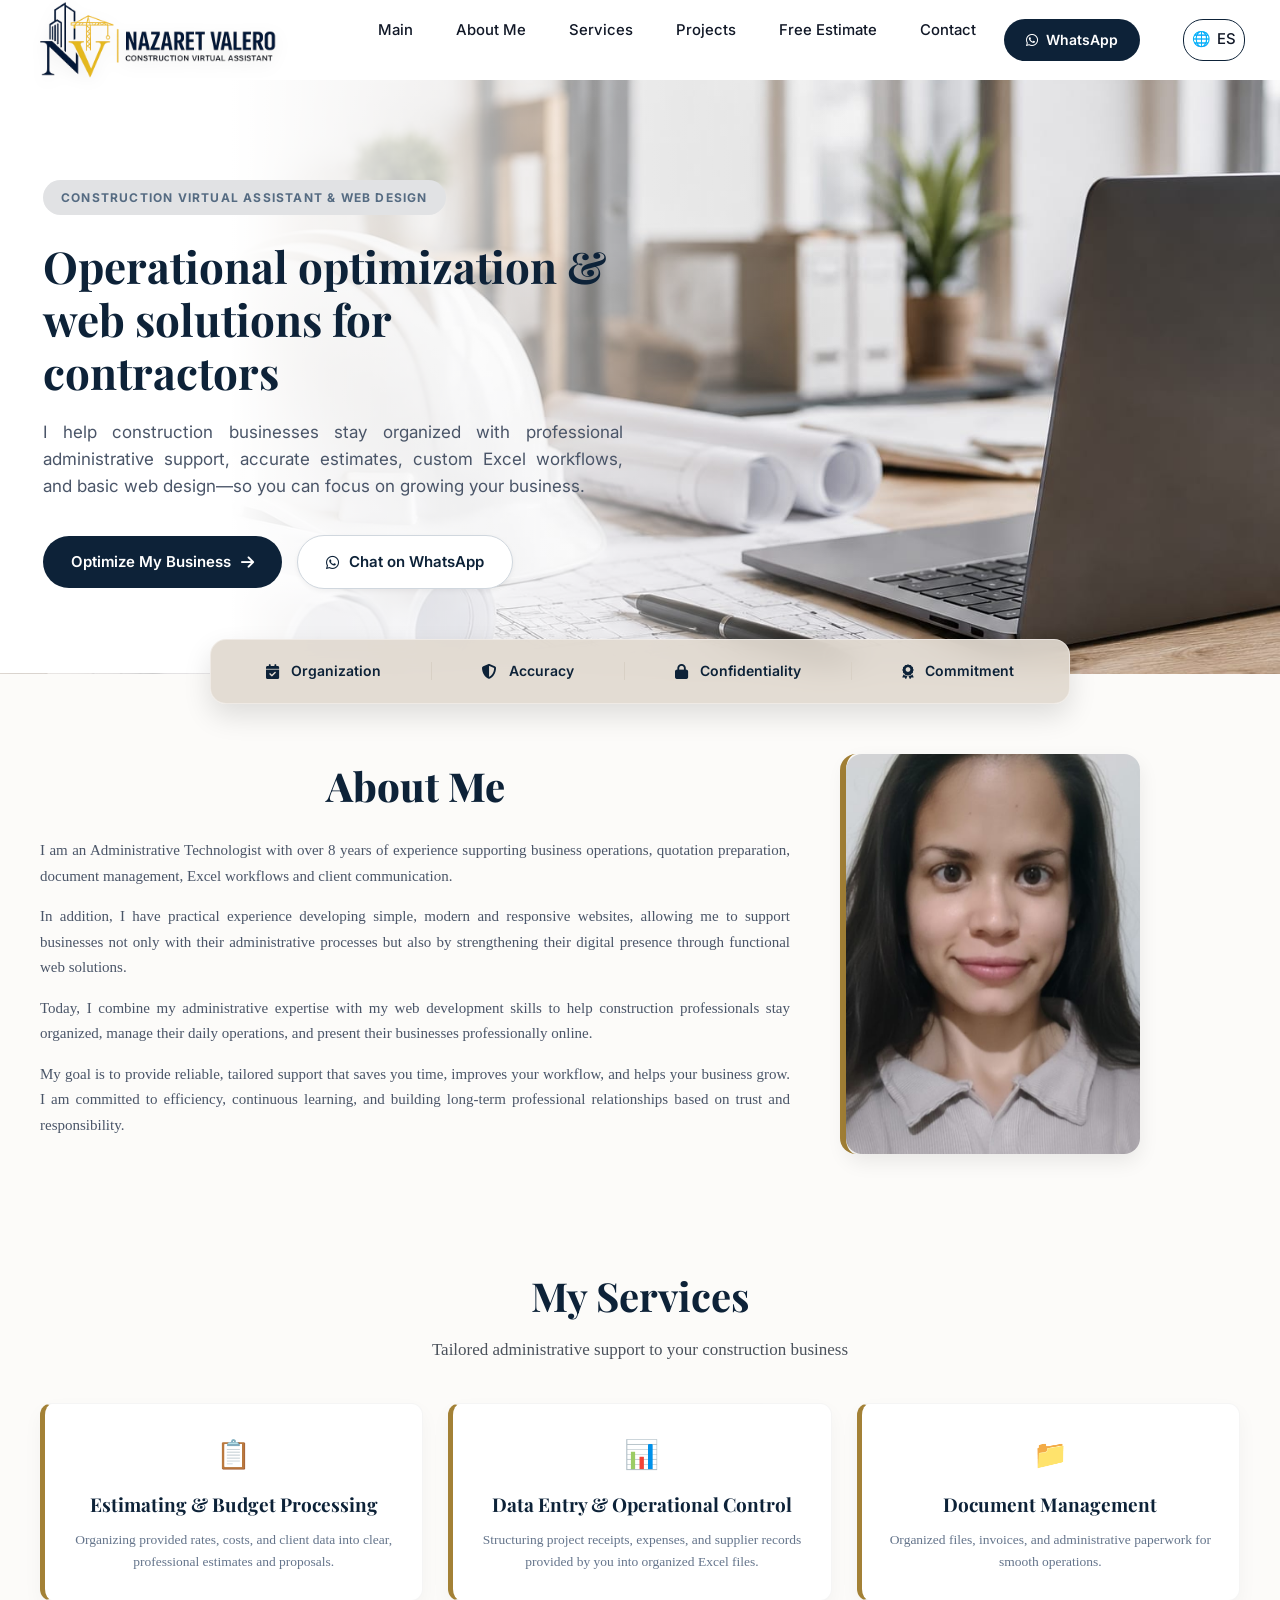
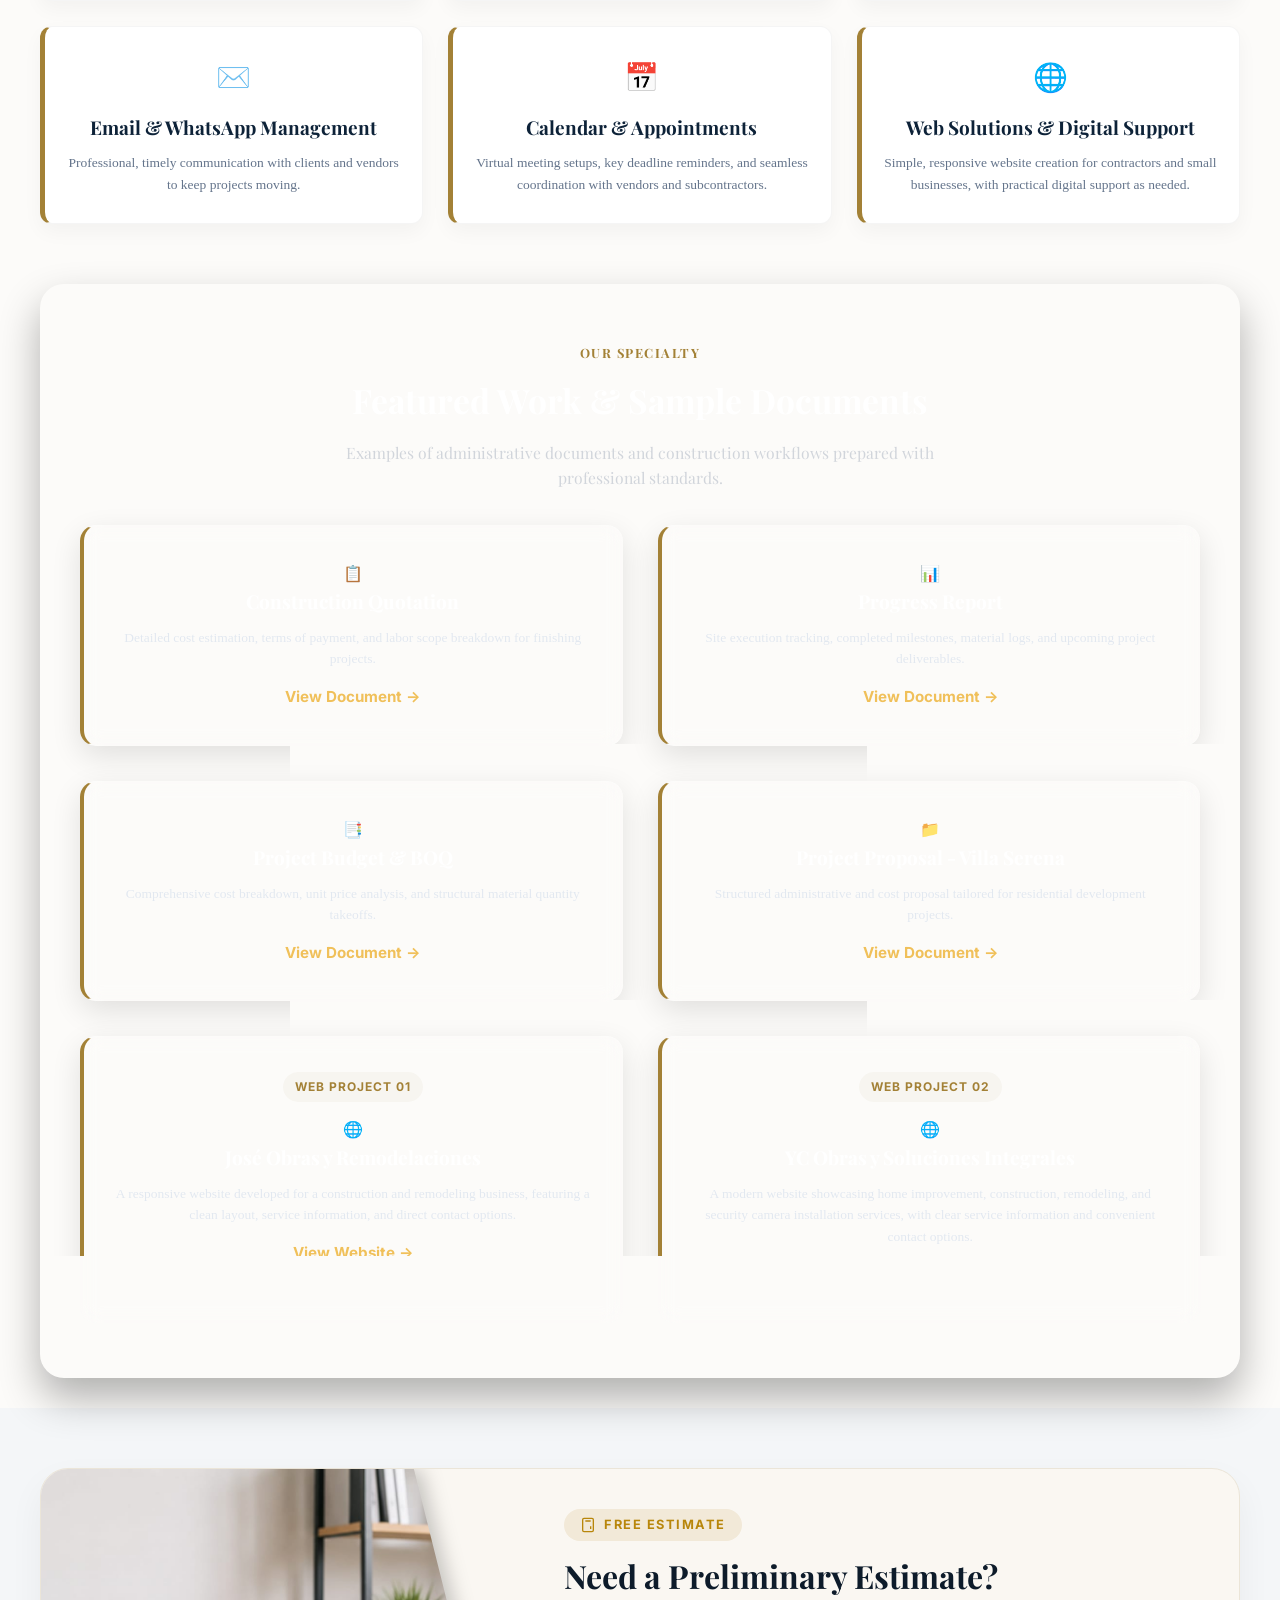
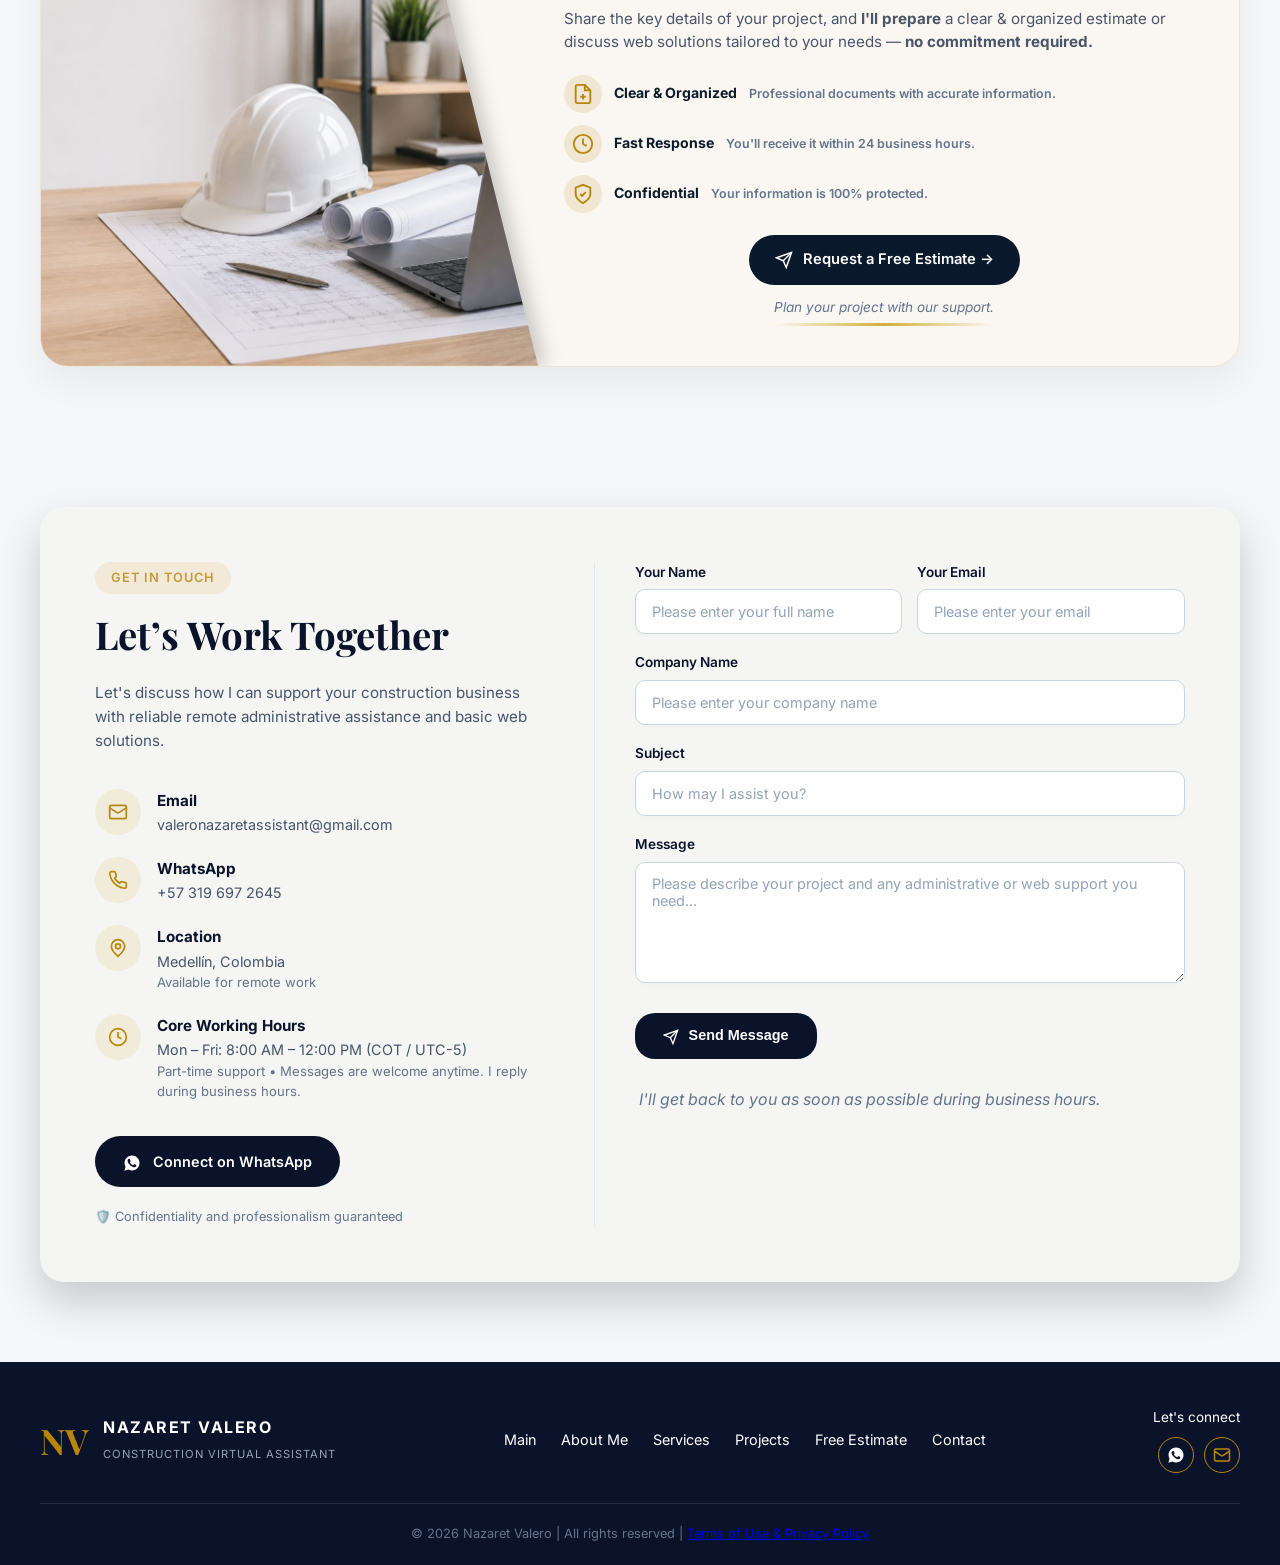
<file: Nazareten-index.html>
<!DOCTYPE html>
<html lang="en">
<head>
    <meta charset="UTF-8">
    <meta name="viewport" content="width=device-width, initial-scale=1.0">
    <meta name="google" content="notranslate">
    <title>Nazaret Valero | Construction Virtual Assistant</title>
    <!-- Tipografía Profesional Google Fonts -->
    <link rel="preconnect" href="https://fonts.googleapis.com">
    <link rel="preconnect" href="https://fonts.gstatic.com" crossorigin>
    <link href="https://fonts.googleapis.com/css2?family=Inter:wght@400;500;600;700&family=Playfair+Display:wght@600;700&display=swap" rel="stylesheet">
    
    <!-- CONEXIÓN CON EL CSS -->
    <link rel="stylesheet" href="Nazaret-styles.css">
    <link rel="stylesheet" href="https://cdnjs.cloudflare.com/ajax/libs/font-awesome/6.4.0/css/all.min.css">
</head>
<body>

    <!-- 1. BARRA DE NAVEGACIÓN SUPERIOR -->
<!-- 1. BARRA DE NAVEGACIÓN SUPERIOR -->
<header class="main-header">
  <div class="nav-container">
    
    <div class="logo-area">
      <img src="imagenes.img/logo.jpeg" alt="Nazaret Valero Logo" class="logo">
    </div>

    <!-- Botón hamburguesa con su función de clic -->
    <button class="menu-toggle" id="menu-toggle" onclick="toggleMenu()" aria-label="Abrir menú">
      <i class="fas fa-bars"></i>
    </button>

    <!-- Menú desplegable -->
    <nav class="nav-links" id="nav-links">
      <a href="#hero" data-i18n="navHome" aria-label="Inicio" onclick="closeMenu()">Main</a>
      <a href="#about" data-i18n="navAbout" onclick="closeMenu()">About Me</a>
      <a href="#services" data-i18n="navServices" onclick="closeMenu()">Services</a>
      <a href="#portfolio" data-i18n="navPortfolio" onclick="closeMenu()">Projects</a>
      <a href="#free-estimate" data-i18n="navEstimate" onclick="closeMenu()">Free Estimate</a>
      <a href="#contact" data-i18n="navContact" onclick="closeMenu()">Contact</a>

      <!-- Botones de acción integrados para que bajen en el menú móvil -->
      <a href="https://wa.me/573196972645" target="_blank" class="whatsapp-btn">
        <i class="fab fa-whatsapp"></i> WhatsApp
      </a>

      <a href="index.html" class="lang-btn">
  🌐  <span id="lang-text">ES</span>
      </a>
    </nav>

  </div>
</header>

<!-- 2. SECCIÓN HERO -->
<section id="hero" class="hero-section">
    <div class="hero-container">
        <div class="hero-content">
            <!-- Píldora destacada -->
            <div class="hero-badge-pill">CONSTRUCTION VIRTUAL ASSISTANT & WEB DESIGN</div>
            
            <h1>Operational optimization & web solutions for contractors</h1>
            
            <p>I help construction businesses stay organized with professional administrative support, accurate estimates, custom Excel workflows, and basic web design—so you can focus on growing your business.</p>
            
            <div class="hero-actions">
                <a href="#contact" class="btn-primary">
                    Optimize My Business <i class="fas fa-arrow-right"></i>
                </a>
                <a href="https://wa.me/573196972645" target="_blank" class="btn-secondary">
                    <i class="fab fa-whatsapp"></i> Chat on WhatsApp
                </a>
            </div>
        </div>
        <!-- CINTA FLOTANTE DE CARACTERÍSTICAS (PÍLDORAS) -->
<div class="features-bar-wrapper">
    <div class="features-bar">
        <div class="feature-item">
            <i class="fas fa-calendar-check"></i>
            <span>Organization</span>
        </div>
        <div class="feature-divider"></div>
        
        <div class="feature-item">
            <i class="fas fa-shield-alt"></i>
            <span>Accuracy</span>
        </div>
        <div class="feature-divider"></div>
        
        <div class="feature-item">
            <i class="fas fa-lock"></i>
            <span>Confidentiality</span>
        </div>
        <div class="feature-divider"></div>
        
        <div class="feature-item">
            <i class="fas fa-award"></i>
            <span>Commitment</span>
        </div>
    </div>
</div>

    </div>
</section>

<!-- 3. SECCIÓN ACERCA DE MÍ -->
<section id="about" class="about-section">
    <div class="about-container">
        
        <!-- Columna Izquierda: Texto directo sobre la página -->
        <div class="about-content">
            <h2>About Me</h2>
            <p>I am an Administrative Technologist with over 8 years of experience supporting business operations, quotation preparation, document management, Excel workflows and client communication.</p>
            <p>In addition, I have practical experience developing simple, modern and responsive websites, allowing me to support businesses not only with their administrative processes but also by strengthening their digital presence through functional web solutions.</p>
            <p>Today, I combine my administrative expertise with my web development skills to help construction professionals stay organized, manage their daily operations, and present their businesses professionally online.</p>
            <p>My goal is to provide reliable, tailored support that saves you time, improves your workflow, and helps your business grow. I am committed to efficiency, continuous learning, and building long-term professional relationships based on trust and responsibility.</p>
        </div>

        <!-- Columna Derecha: Foto metida en su tarjeta flotante compacta -->
        <div class="about-image-wrapper">
        <div class="about-photo-card">
        <img src="imagenes.img/naza.jpg" alt="Nazaret Valero" class="about-photo">
    </div>
</div>
</section>

<section id="services" class="services-section">
    
    <!-- TÍTULOS DE LA SECCIÓN (Asegúrate de tener este bloque arriba de las tarjetas) -->
    <h2 class="services-title">My Services</h2>
    <p class="services-subtitle">Tailored administrative support to your construction business</p>

    <!-- CONTENEDOR DE LAS 6 TARJETAS EN VERTICAL -->
    <div class="services-container">

        <!-- 1. Cotizaciones -->
        <div class="service-card">
            <div class="service-icon">📋</div>
            <h3>Estimating & Budget Processing</h3>
            <p>Organizing provided rates, costs, and client data into clear, professional estimates and proposals.</p>
        </div>

        <!-- 2. Excel / Datos -->
        <div class="service-card">
            <div class="service-icon">📊</div>
            <h3>Data Entry & Operational Control</h3>
            <p>Structuring project receipts, expenses, and supplier records provided by you into organized Excel files.</p>
        </div>

        <!-- 3. Gestión Documental -->
        <div class="service-card">
            <div class="service-icon">📁</div>
            <h3>Document Management</h3>
            <p>Organized files, invoices, and administrative paperwork for smooth operations.</p>
        </div>

        <!-- 4. Correo y WhatsApp -->
        <div class="service-card">
            <div class="service-icon">✉️</div>
            <h3>Email & WhatsApp Management</h3>
            <p>Professional, timely communication with clients and vendors to keep projects moving.</p>
        </div>

        <!-- 5. Calendario -->
        <div class="service-card">
            <div class="service-icon">📅</div>
            <h3>Calendar & Appointments</h3>
            <p>Virtual meeting setups, key deadline reminders, and seamless coordination with vendors and subcontractors.</p>
        </div>

        <!-- 6. Web & Soporte -->
        <div class="service-card">
            <div class="service-icon">🌐</div>
            <h3>Web Solutions & Digital Support</h3>
            <p>Simple, responsive website creation for contractors and small businesses, with practical digital support as needed.</p>
        </div>

    </div>
</section>

<!-- SECTION: FEATURED WORK / PORTFOLIO -->
<section id="portfolio" class="services-section bg-white">
  <div class="container">
    
    <!-- TARJETA MARCO PRINCIPAL (Estilo José Obras) -->
    <div class="portfolio-hero-card">
      
      <div class="portfolio-hero-header">
        <span class="portfolio-tag">OUR SPECIALTY</span>
        <h2 class="portfolio-hero-title">Featured Work & Sample Documents</h2>
        <p class="portfolio-hero-subtitle">
          Examples of administrative documents and construction workflows prepared with professional standards.
        </p>
      </div>

      <!-- Cuadrícula 2x2 para las 4 tarjetas de documentos -->
      <div class="services-grid portfolio-2x2">
        
        <div class="service-card dark-card">
          <div class="card-icon">📋</div>
          <h3>Construction Quotation</h3>
          <p>Detailed cost estimation, terms of payment, and labor scope breakdown for finishing projects.</p>
          <a href="documentos.docs/english.docs/AustinTXquote.pdf" target="_blank" class="portfolio-btn">View Document &rarr;</a>
        </div>

        <div class="service-card dark-card">
          <div class="card-icon">📊</div>
          <h3>Progress Report</h3>
          <p>Site execution tracking, completed milestones, material logs, and upcoming project deliverables.</p>
          <a href="documentos.docs/english.docs/CONSTRUCTION PROGRESS REPORT.pdf" target="_blank" class="portfolio-btn">View Document &rarr;</a>
        </div>

        <div class="service-card dark-card">
          <div class="card-icon">📑</div>
          <h3>Project Budget & BOQ</h3>
          <p>Comprehensive cost breakdown, unit price analysis, and structural material quantity takeoffs.</p>
          <a href="documentos.docs/english.docs/MRJOBSTENDER.pdf" target="_blank" class="portfolio-btn">View Document &rarr;</a>
        </div>

        <div class="service-card dark-card">
          <div class="card-icon">📁</div>
          <h3>Project Proposal - Villa Serena</h3>
          <p>Structured administrative and cost proposal tailored for residential development projects.</p>
          <a href="documentos.docs/english.docs/Villa-Serena-proposal.pdf" target="_blank" class="portfolio-btn">View Document &rarr;</a>
        </div>

      <!-- Tarjeta 5 -->
      <!-- Proyecto Web 1: Contratista 1 -->
        <div class="service-card dark-card">
          <div class="featured-badge">WEB PROJECT 01</div>
          <div class="card-icon">🌐</div>
          <h3>José Obras y Remodelaciones</h3>
          <p>A responsive website developed for a construction and remodeling business, featuring a clean layout, service information, and direct contact options.</p>
          <a href="https://terazan22-dot.github.io/Proyecto-Jose-Obras-y-Remodelaciones/" target="_blank" class="portfolio-btn">View Website &rarr;</a>
      </div>
      <!-- Tarjeta 6 -->
      <!-- Proyecto Web 2: Contratista 2 -->
        <div class="service-card dark-card">
          <div class="featured-badge">WEB PROJECT 02</div>
          <div class="card-icon">🌐</div>
          <h3>YC Obras y Soluciones Integrales</h3>
          <p>A modern website showcasing home improvement, construction, remodeling, and security camera installation services, with clear service information and convenient contact options.</p>
          <a href="https://terazan22-dot.github.io/YC-Soluciones-Integrales/" target="_blank" class="portfolio-btn">View Website &rarr;</a>
      </div>

    </div> <!-- FIN DE PORTFOLIO-HERO-CARD -->

  </div>
</section>

<!-- SECCIÓN FREE ESTIMATE (IMAGEN IZQUIERDA) -->
<section id="free-estimate" class="estimate-section">
  <div class="estimate-card">
    
    <!-- 1. Lado Izquierdo: Imagen con Corte Diagonal -->
    <div class="estimate-image-wrapper">
      <div class="gold-border"></div>
      <div class="estimate-image-side"></div>
    </div>

    <!-- 2. Lado Derecho: Textos y Botón -->
    <div class="estimate-text-side">
      <div class="badge-estimate">
        <svg width="16" height="16" viewBox="0 0 24 24" fill="none" stroke="currentColor" stroke-width="2">
          <rect x="4" y="2" width="16" height="20" rx="2"></rect>
          <line x1="8" y1="6" x2="16" y2="6"></line>
          <line x1="16" y1="14" x2="16" y2="18"></line>
          <path d="M8 10h.01M12 10h.01M16 10h.01M8 14h.01M12 14h.01M8 18h.01M12 18h.01"></path>
        </svg>
        FREE ESTIMATE
      </div>

      <h2 class="estimate-title">Need a Preliminary Estimate?</h2>
      
      <p class="estimate-desc">
        Share the key details of your project, and <strong>I'll prepare</strong> 
        a clear & organized estimate or discuss web solutions tailored to your needs  — 
        <strong>no commitment required.</strong>
      </p>

      <div class="estimate-features">
        <div class="feature-item">
          <div class="feature-icon">
            <svg width="22" height="22" viewBox="0 0 24 24" fill="none" stroke="#b8860b" stroke-width="2">
              <path d="M14 2H6a2 2 0 0 0-2 2v16a2 2 0 0 0 2 2h12a2 2 0 0 0 2-2V8z"></path>
              <polyline points="14 2 14 8 20 8"></polyline>
              <line x1="12" y1="18" x2="12" y2="12"></line>
              <path d="M9 15h6"></path>
            </svg>
          </div>
          <h3>Clear & Organized</h3>
          <p>Professional documents with accurate information.</p>
        </div>

        <div class="feature-item">
          <div class="feature-icon">
            <svg width="22" height="22" viewBox="0 0 24 24" fill="none" stroke="#b8860b" stroke-width="2">
              <circle cx="12" cy="12" r="10"></circle>
              <polyline points="12 6 12 12 16 14"></polyline>
            </svg>
          </div>
          <h3>Fast Response</h3>
          <p>You'll receive it within 24 business hours.</p>
        </div>

        <div class="feature-item">
          <div class="feature-icon">
            <svg width="22" height="22" viewBox="0 0 24 24" fill="none" stroke="#b8860b" stroke-width="2">
              <path d="M12 22s8-4 8-10V5l-8-3-8 3v7c0 6 8 10 8 10z"></path>
              <polyline points="9 12 11 14 15 10"></polyline>
            </svg>
          </div>
          <h3>Confidential</h3>
          <p>Your information is 100% protected.</p>
        </div>
      </div>

      <div class="estimate-action-wrapper">
        <a href="#contact" class="btn-estimate">
          <svg width="18" height="18" viewBox="0 0 24 24" fill="none" stroke="currentColor" stroke-width="2">
            <line x1="22" y1="2" x2="11" y2="13"></line>
            <polygon points="22 2 15 22 11 13 2 9 22 2"></polygon>
          </svg>
          Request a Free Estimate &rarr;
        </a>

        <div class="footer-tag-container">
          <p class="estimate-footer-tag">Plan your project with our support.</p>
          <div class="gold-brush-line"></div>
        </div>
      </div>
    </div>

  </div>
</section>

<!-- SECCIÓN DE CONTACTO -->
<section class="contact-section" id="contact">
  <div class="contact-card">
    
    <!-- Columna Izquierda: Información de contacto -->
    <div class="contact-info">
      <span class="contact-tag">GET IN TOUCH</span>
      <h2 class="contact-title">Let’s Work Together</h2>
      <p class="contact-desc">
        Let's discuss how I can support your construction business with reliable remote administrative assistance and basic web solutions.
      </p>

      <div class="info-list">
        <!-- Email -->
        <div class="info-item">
          <div class="info-icon">
            <svg width="20" height="20" viewBox="0 0 24 24" fill="none" stroke="#b8860b" stroke-width="2"><rect x="2" y="4" width="20" height="16" rx="2"/><path d="m22 7-8.97 5.7a1.94 1.94 0 0 1-2.06 0L2 7"/></svg>
          </div>
          <div>
            <strong>Email</strong>
            <p>valeronazaretassistant@gmail.com</p>
          </div>
        </div>

        <!-- WhatsApp -->
        <div class="info-item">
          <div class="info-icon">
            <svg width="20" height="20" viewBox="0 0 24 24" fill="none" stroke="#b8860b" stroke-width="2"><path d="M22 16.92v3a2 2 0 0 1-2.18 2 19.79 19.79 0 0 1-8.63-3.07 19.5 19.5 0 0 1-6-6 19.79 19.79 0 0 1-3.07-8.67A2 2 0 0 1 4.11 2h3a2 2 0 0 1 2 1.72 12.84 12.84 0 0 0 .7 2.81 2 2 0 0 1-.45 2.11L8.09 9.91a16 16 0 0 0 6 6l1.27-1.27a2 2 0 0 1 2.11-.45 12.84 12.84 0 0 0 2.81.7A2 2 0 0 1 22 16.92z"/></svg>
          </div>
          <div>
            <strong>WhatsApp</strong>
            <p>+57 319 697 2645</p>
          </div>
        </div>

        <!-- Location -->
        <div class="info-item">
          <div class="info-icon">
            <svg width="20" height="20" viewBox="0 0 24 24" fill="none" stroke="#b8860b" stroke-width="2"><path d="M12 2a8 8 0 0 0-8 8c0 5.25 8 12 8 12s8-6.75 8-12a8 8 0 0 0-8-8z"/><circle cx="12" cy="10" r="3"/></svg>
          </div>
          <div>
            <strong>Location</strong>
            <p>Medellín, Colombia<br><span class="sub-text">Available for remote work</span></p>
          </div>
        </div>

        <!-- Working Hours & Response Time -->
        <div class="info-item">
          <div class="info-icon">
            <svg width="20" height="20" viewBox="0 0 24 24" fill="none" stroke="#b8860b" stroke-width="2"><circle cx="12" cy="12" r="10"/><polyline points="12 6 12 12 16 14"/></svg>
          </div>
          <div>
            <strong>Core Working Hours</strong>
            <p>Mon – Fri: 8:00 AM – 12:00 PM (COT / UTC-5)<br>
            <span class="sub-text">Part-time support • Messages are welcome anytime. I reply during business hours.</span></p>
          </div>
        </div>
      </div>

      <a href="https://wa.me/573196972645" target="_blank" class="btn-whatsapp">
        <svg width="18" height="18" viewBox="0 0 24 24" fill="currentColor" style="vertical-align: middle; margin-right: 8px;"><path d="M12.031 2c-5.517 0-9.993 4.476-9.993 9.993 0 1.763.459 3.483 1.332 5.003l-1.417 5.176 5.297-1.389c1.472.802 3.137 1.222 4.781 1.222 5.517 0 9.993-4.476 9.993-9.993s-4.476-9.993-9.993-9.993zm5.834 14.161c-.247.693-1.221 1.282-1.996 1.448-.528.113-1.218.204-3.535-.757-2.966-1.229-4.872-4.248-5.02-4.444-.147-.197-1.201-1.602-1.201-3.056 0-1.454.757-2.17 1.026-2.463.269-.293.588-.366.783-.366.196 0 .392.001.563.01.183.009.429-.069.672.514.247.593.842 2.054.915 2.203.073.149.122.322.024.516-.098.196-.147.319-.293.491-.147.172-.31.385-.443.518-.147.147-.301.307-.129.602.172.295.765 1.263 1.642 2.045 1.129 1.004 2.08 1.315 2.375 1.462.295.147.466.122.638-.073.172-.196.735-.857.931-1.151.196-.295.392-.245.662-.147.269.098 1.716.809 2.01 1.054.295.245.295.589.048 1.282z"/></svg>
        Connect on WhatsApp
      </a>

      <p class="security-note">
        🛡️ Confidentiality and professionalism guaranteed
      </p>
    </div>

    <!-- Divisor de Línea Vertical -->
    <div class="contact-divider"></div>

    <!-- Columna Derecha: Formulario -->
    <div class="contact-form-container">
      <form class="contact-form" action="https://formspree.io/f/xlgqovov" method="POST">
        <div class="form-row">
          <div class="form-group">
            <label>Your Name</label>
            <input type="text" name="name" placeholder="Please enter your full name" required>
          </div>
          <div class="form-group">
            <label>Your Email</label>
            <input type="email" name="email" placeholder="Please enter your email" required>
          </div>
        </div>

        <div class="form-group">
          <label>Company Name</label>
          <input type="text" name="company" placeholder="Please enter your company name">
        </div>

        <div class="form-group">
          <label>Subject</label>
          <input type="text" name="subject" placeholder="How may I assist you?">
        </div>

        <div class="form-group">
          <label>Message</label>
          <textarea name="message" rows="5" placeholder="Please describe your project and any administrative or web support you need..."></textarea>
        </div>

        <button type="submit" class="btn-send">
          <svg width="16" height="16" viewBox="0 0 24 24" fill="none" stroke="currentColor" stroke-width="2" style="vertical-align: middle; margin-right: 6px;"><line x1="22" y1="2" x2="11" y2="13"/><polygon points="22 2 15 22 11 13 2 9 22 2"/></svg>
          Send Message
        </button>

<!-- Nota de confianza debajo del botón -->
<p class="form-note">
  I'll get back to you as soon as possible during business hours.
</p>

      </form>
    </div>

  </div>
</section>

<!-- PIE DE PÁGINA (FOOTER) -->
<footer class="main-footer">
  <div class="footer-container">
    
    <!-- Branding -->
    <div class="footer-brand">
     <span class="brand-monogram notranslate" translate="no">NV</span>
      <div class="brand-text">
        <h3>NAZARET VALERO</h3>
        <span>CONSTRUCTION VIRTUAL ASSISTANT</span>
      </div>
    </div>

    <!-- Links de Navegación -->
    <ul class="footer-nav">
      <li><a href="#hero" aria-label="Inicio">Main</a></li>
      <li><a href="#about">About Me</a></li>
      <li><a href="#services">Services</a></li>
      <li><a href="#portfolio">Projects</a></li>
      <li><a href="#free-estimate">Free Estimate</a></li>
      <li><a href="#contact">Contact</a></li>
    </ul>

       <!-- Contacto Directo: WhatsApp y Email (Iconos Circulares) -->
    <div class="footer-social">
      <span>Let's connect</span>
      <div class="social-icons">
        <!-- Icono WhatsApp Circular -->
        <a href="https://wa.me/573196972645" target="_blank" title="WhatsApp" class="btn-footer-circle btn-wa-circle">
          <svg width="18" height="18" viewBox="0 0 24 24" fill="#ffffff"><path d="M12.031 2c-5.517 0-9.993 4.476-9.993 9.993 0 1.763.459 3.483 1.332 5.003l-1.417 5.176 5.297-1.389c1.472.802 3.137 1.222 4.781 1.222 5.517 0 9.993-4.476 9.993-9.993s-4.476-9.993-9.993-9.993zm5.834 14.161c-.247.693-1.221 1.282-1.996 1.448-.528.113-1.218.204-3.535-.757-2.966-1.229-4.872-4.248-5.02-4.444-.147-.197-1.201-1.602-1.201-3.056 0-1.454.757-2.17 1.026-2.463.269-.293.588-.366.783-.366.196 0 .392.001.563.01.183.009.429-.069.672.514.247.593.842 2.054.915 2.203.073.149.122.322.024.516-.098.196-.147.319-.293.491-.147.172-.31.385-.443.518-.147.147-.301.307-.129.602.172.295.765 1.263 1.642 2.045 1.129 1.004 2.08 1.315 2.375 1.462.295.147.466.122.638-.073.172-.196.735-.857.931-1.151.196-.295.392-.245.662-.147.269.098 1.716.809 2.01 1.054.295.245.295.589.048 1.282z"/></svg>
        </a>
        
        <!-- Icono Email Circular con enlace directo -->
    <!-- Abre directamente la pantalla de redacción de Gmail -->
<a href="https://mail.google.com/mail/?view=cm&fs=1&to=valeronazaretassistant@gmail.com" target="_blank" title="Email" class="btn-footer-circle">
  <svg width="18" height="18" viewBox="0 0 24 24" fill="none" stroke="#b8860b" stroke-width="2">
    <rect x="2" y="4" width="20" height="16" rx="2"/>
    <path d="m22 7-8.97 5.7a1.94 1.94 0 0 1-2.06 0L2 7"/>
  </svg>
</a>
      </div>
    </div>

  </div>
  
  <div class="footer-bottom">
    <p>© 2026 Nazaret Valero | All rights reserved | <a href="legal-en.html" class="legal-link">Terms of Use & Privacy Policy</a></p>
  </div>

</footer>
    <!-- CONEXIÓN CON EL JAVASCRIPT -->
    <script src="Nazaret-script.js"></script>
</body>
</html>
</file>
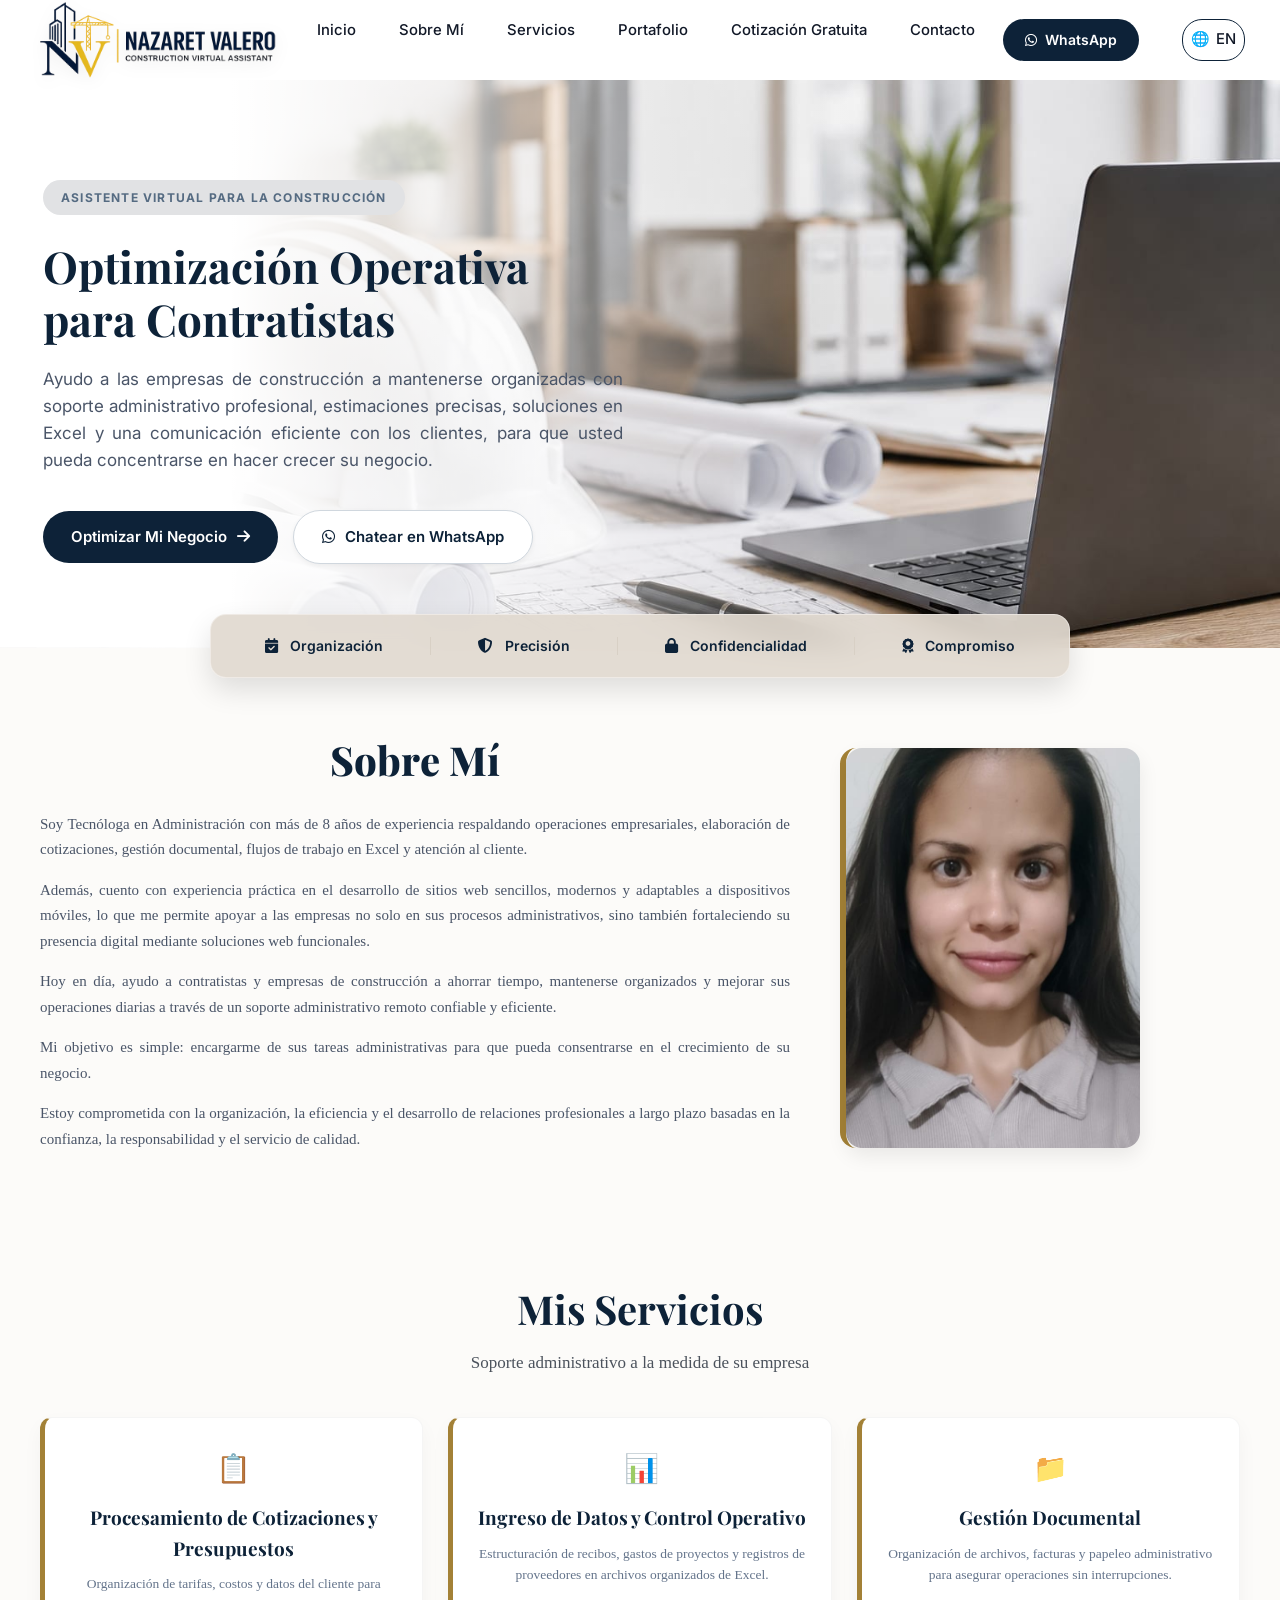
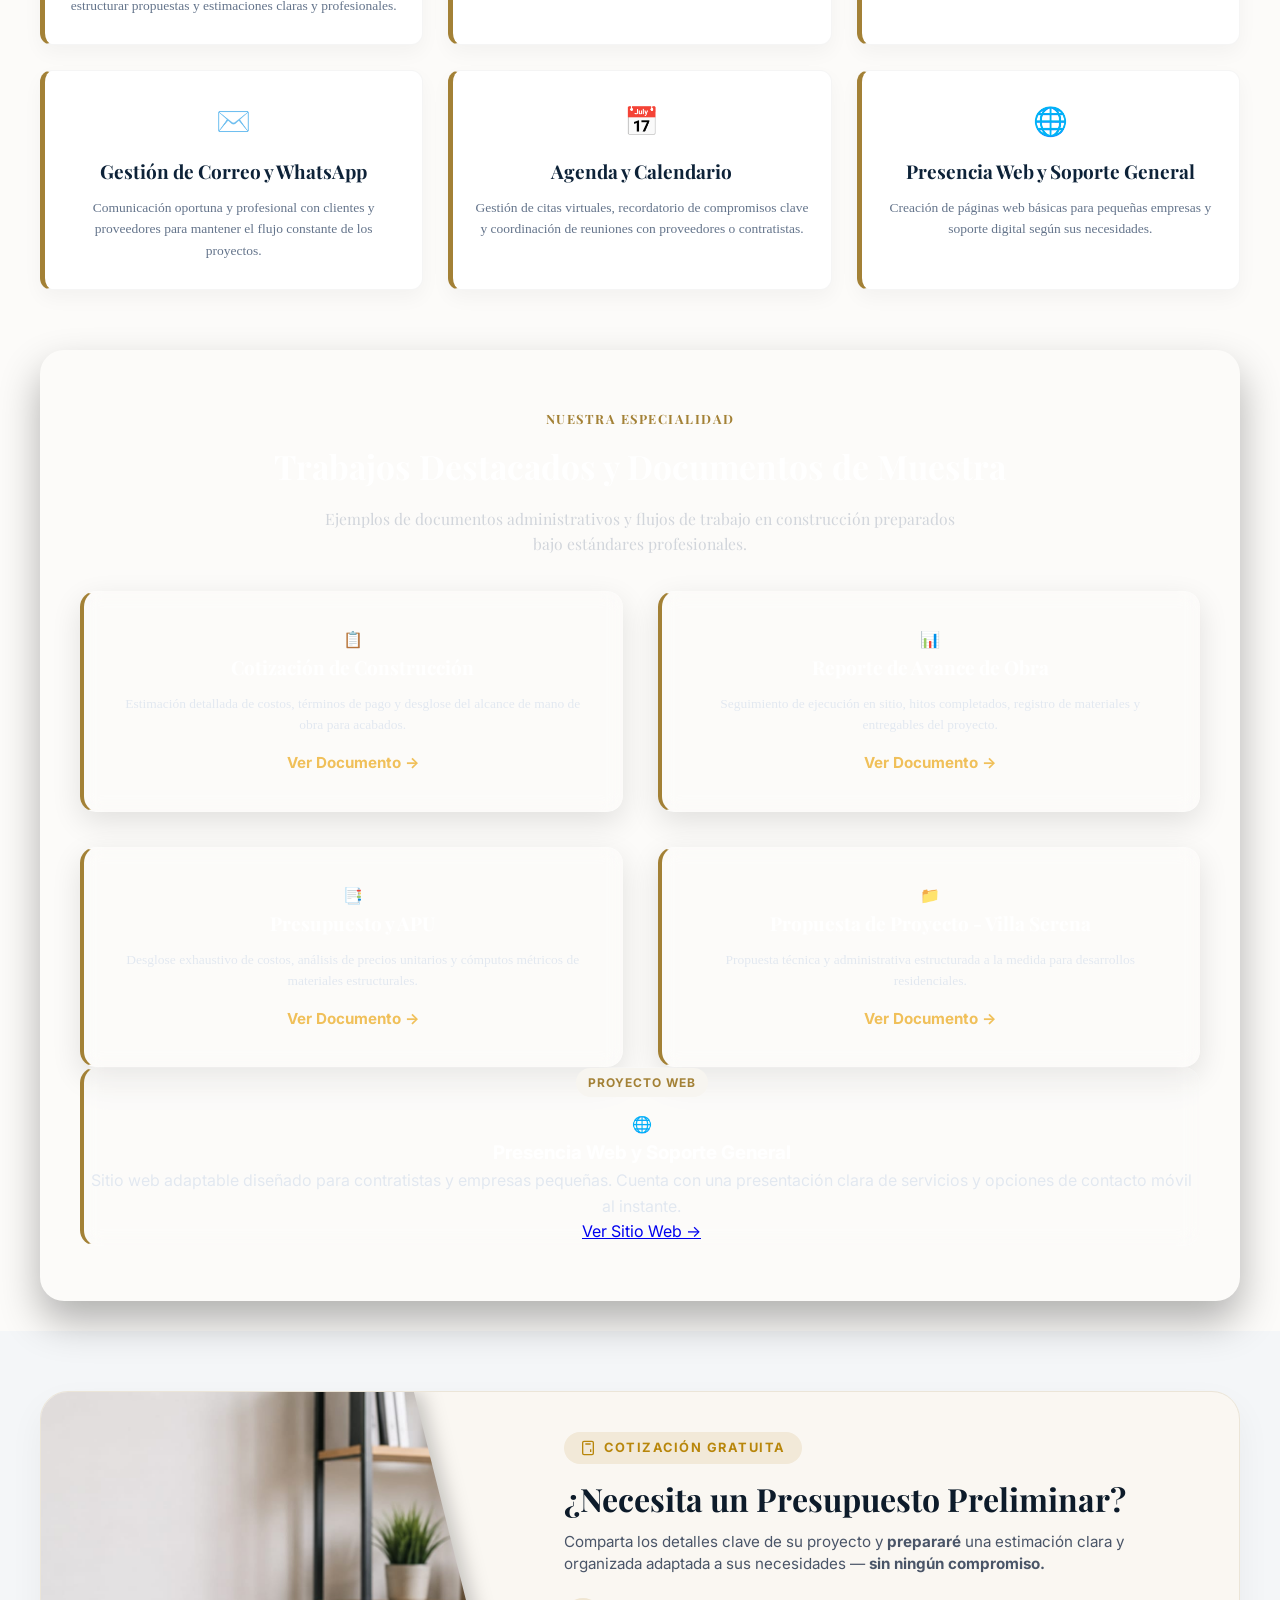
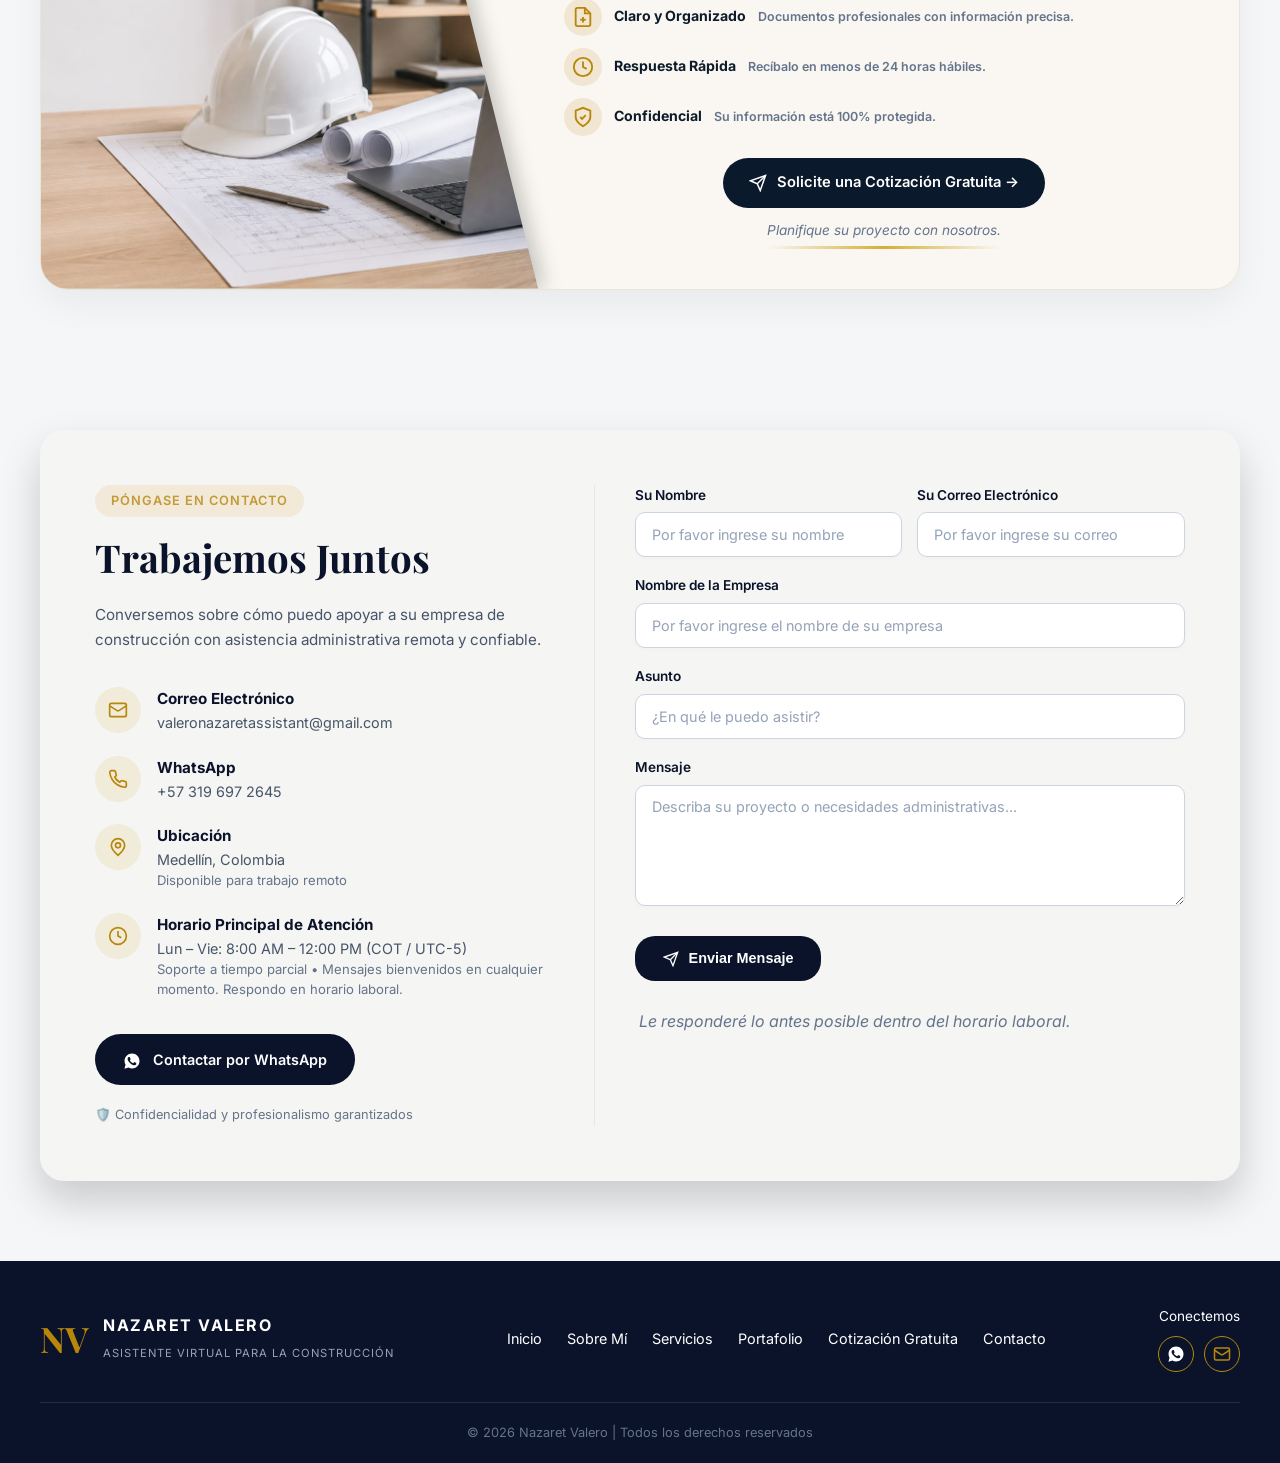
<file: Nazaretes-index.html>
<!DOCTYPE html>
<html lang="es">
<head>
    <meta charset="UTF-8">
    <meta name="viewport" content="width=device-width, initial-scale=1.0">
    <meta name="google" content="notranslate">
    <title>Nazaret Valero | Asistente Virtual para la Construcción</title>
    <!-- Tipografía Profesional Google Fonts -->
    <link rel="preconnect" href="https://fonts.googleapis.com">
    <link rel="preconnect" href="https://fonts.gstatic.com" crossorigin>
    <link href="https://fonts.googleapis.com/css2?family=Inter:wght@400;500;600;700&family=Playfair+Display:wght@600;700&display=swap" rel="stylesheet">
    
    <!-- CONEXIÓN CON EL CSS -->
    <link rel="stylesheet" href="Nazaret-styles.css">
    <link rel="stylesheet" href="https://cdnjs.cloudflare.com/ajax/libs/font-awesome/6.4.0/css/all.min.css">
</head>
<body>

<!-- 1. BARRA DE NAVEGACIÓN SUPERIOR -->
<header class="main-header">
  <div class="nav-container">
    
    <div class="logo-area">
      <img src="imagenes.img/logo.jpeg" alt="Nazaret Valero Logo" class="logo">
    </div>

    <!-- Botón hamburguesa -->
    <button class="menu-toggle" id="menu-toggle" onclick="toggleMenu()" aria-label="Abrir menú">
      <i class="fas fa-bars"></i>
    </button>

    <!-- Menú desplegable -->
    <nav class="nav-links" id="nav-links">
      <a href="#hero" onclick="closeMenu()">Inicio</a>
      <a href="#about" onclick="closeMenu()">Sobre Mí</a>
      <a href="#services" onclick="closeMenu()">Servicios</a>
      <a href="#portfolio" onclick="closeMenu()">Portafolio</a>
      <a href="#free-estimate" onclick="closeMenu()">Cotización Gratuita</a>
      <a href="#contact" onclick="closeMenu()">Contacto</a>

      <!-- Botones de acción integrados -->
      <a href="https://wa.me/573196972645" target="_blank" class="whatsapp-btn">
        <i class="fab fa-whatsapp"></i> WhatsApp
      </a>

      <!-- Enlace para regresar a la versión en Inglés -->
      <a href="Nazareten-index.html" class="lang-btn">
  🌐  <span id="lang-text">EN</span>
      </a>
    </nav>

  </div>
</header>

<!-- 2. SECCIÓN HERO -->
<section id="hero" class="hero-section">
    <div class="hero-container">
        <div class="hero-content">
            <!-- Píldora destacada -->
            <div class="hero-badge-pill">ASISTENTE VIRTUAL PARA LA CONSTRUCCIÓN</div>
            
            <h1>Optimización Operativa para Contratistas</h1>
            
            <p>Ayudo a las empresas de construcción a mantenerse organizadas con soporte administrativo profesional, estimaciones precisas, soluciones en Excel y una comunicación eficiente con los clientes, para que usted pueda concentrarse en hacer crecer su negocio.</p>
            
            <div class="hero-actions">
                <a href="#contact" class="btn-primary">
                    Optimizar Mi Negocio <i class="fas fa-arrow-right"></i>
                </a>
                <a href="https://wa.me/573196972645" target="_blank" class="btn-secondary">
                    <i class="fab fa-whatsapp"></i> Chatear en WhatsApp
                </a>
            </div>
        </div>

        <!-- CINTA FLOTANTE DE CARACTERÍSTICAS -->
        <div class="features-bar-wrapper">
            <div class="features-bar">
                <div class="feature-item">
                    <i class="fas fa-calendar-check"></i>
                    <span>Organización</span>
                </div>
                <div class="feature-divider"></div>
                
                <div class="feature-item">
                    <i class="fas fa-shield-alt"></i>
                    <span>Precisión</span>
                </div>
                <div class="feature-divider"></div>
                
                <div class="feature-item">
                    <i class="fas fa-lock"></i>
                    <span>Confidencialidad</span>
                </div>
                <div class="feature-divider"></div>
                
                <div class="feature-item">
                    <i class="fas fa-award"></i>
                    <span>Compromiso</span>
                </div>
            </div>
        </div>

    </div>
</section>

<!-- 3. SECCIÓN SOBRE MÍ -->
<section id="about" class="about-section">
    <div class="about-container">
        
        <!-- Columna Izquierda: Texto directo -->
        <div class="about-content">
            <h2>Sobre Mí</h2>
            <p>Soy Tecnóloga en Administración con más de 8 años de experiencia respaldando operaciones empresariales, elaboración de cotizaciones, gestión documental, flujos de trabajo en Excel y atención al cliente.</p>
            <p>Además, cuento con experiencia práctica en el desarrollo de sitios web sencillos, modernos y adaptables a dispositivos móviles, lo que me permite apoyar a las empresas no solo en sus procesos administrativos, sino también fortaleciendo su presencia digital mediante soluciones web funcionales.</p>
            <p>Hoy en día, ayudo a contratistas y empresas de construcción a ahorrar tiempo, mantenerse organizados y mejorar sus operaciones diarias a través de un soporte administrativo remoto confiable y eficiente.</p>
            <p>Mi objetivo es simple: encargarme de sus tareas administrativas para que pueda consentrarse en el crecimiento de su negocio.</p>
            <p>Estoy comprometida con la organización, la eficiencia y el desarrollo de relaciones profesionales a largo plazo basadas en la confianza, la responsabilidad y el servicio de calidad.</p>
        </div>

        <!-- Columna Derecha: Foto -->
        <div class="about-image-wrapper">
            <div class="about-photo-card">
                <img src="imagenes.img/naza.jpg" alt="Nazaret Valero" class="about-photo">
            </div>
        </div>
    </div>
</section>

<!-- 4. SECCIÓN SERVICIOS -->
<section id="services" class="services-section">
    
    <h2 class="services-title">Mis Servicios</h2>
    <p class="services-subtitle">Soporte administrativo a la medida de su empresa</p>

    <div class="services-container">

        <!-- 1. Cotizaciones -->
        <div class="service-card">
            <div class="service-icon">📋</div>
            <h3>Procesamiento de Cotizaciones y Presupuestos</h3>
            <p>Organización de tarifas, costos y datos del cliente para estructurar propuestas y estimaciones claras y profesionales.</p>
        </div>

        <!-- 2. Excel / Datos -->
        <div class="service-card">
            <div class="service-icon">📊</div>
            <h3>Ingreso de Datos y Control Operativo</h3>
            <p>Estructuración de recibos, gastos de proyectos y registros de proveedores en archivos organizados de Excel.</p>
        </div>

        <!-- 3. Gestión Documental -->
        <div class="service-card">
            <div class="service-icon">📁</div>
            <h3>Gestión Documental</h3>
            <p>Organización de archivos, facturas y papeleo administrativo para asegurar operaciones sin interrupciones.</p>
        </div>

        <!-- 4. Correo y WhatsApp -->
        <div class="service-card">
            <div class="service-icon">✉️</div>
            <h3>Gestión de Correo y WhatsApp</h3>
            <p>Comunicación oportuna y profesional con clientes y proveedores para mantener el flujo constante de los proyectos.</p>
        </div>

        <!-- 5. Calendario -->
        <div class="service-card">
            <div class="service-icon">📅</div>
            <h3>Agenda y Calendario</h3>
            <p>Gestión de citas virtuales, recordatorio de compromisos clave y coordinación de reuniones con proveedores o contratistas.</p>
        </div>

        <!-- 6. Web & Soporte -->
        <div class="service-card">
            <div class="service-icon">🌐</div>
            <h3>Presencia Web y Soporte General</h3>
            <p>Creación de páginas web básicas para pequeñas empresas y soporte digital según sus necesidades.</p>
        </div>

    </div>
</section>

<!-- 5. PORTAFOLIO -->
<section id="portfolio" class="services-section bg-white">
  <div class="container">
    
    <div class="portfolio-hero-card">
      
      <div class="portfolio-hero-header">
        <span class="portfolio-tag">NUESTRA ESPECIALIDAD</span>
        <h2 class="portfolio-hero-title">Trabajos Destacados y Documentos de Muestra</h2>
        <p class="portfolio-hero-subtitle">
          Ejemplos de documentos administrativos y flujos de trabajo en construcción preparados bajo estándares profesionales.
        </p>
      </div>

      <!-- Cuadrícula de documentos -->
      <div class="services-grid portfolio-2x2">
        
        <div class="service-card dark-card">
          <div class="card-icon">📋</div>
          <h3>Cotización de Construcción</h3>
          <p>Estimación detallada de costos, términos de pago y desglose del alcance de mano de obra para acabados.</p>
          <a href="documentos.docs/spanish.docs/CotizaciónAustinTX.xlsx" target="_blank" class="portfolio-btn">Ver Documento &rarr;</a>
        </div>

        <div class="service-card dark-card">
          <div class="card-icon">📊</div>
          <h3>Reporte de Avance de Obra</h3>
          <p>Seguimiento de ejecución en sitio, hitos completados, registro de materiales y entregables del proyecto.</p>
          <a href="documentos.docs/spanish.docs/Informe de obra.pdf" target="_blank" class="portfolio-btn">Ver Documento &rarr;</a>
        </div>

        <div class="service-card dark-card">
          <div class="card-icon">📑</div>
          <h3>Presupuesto y APU</h3>
          <p>Desglose exhaustivo de costos, análisis de precios unitarios y cómputos métricos de materiales estructurales.</p>
          <a href="documentos.docs/spanish.docs/LICITACIÓNSRESMRJOBS.xlsx" target="_blank" class="portfolio-btn">Ver Documento &rarr;</a>
        </div>

        <div class="service-card dark-card">
          <div class="card-icon">📁</div>
          <h3>Propuesta de Proyecto - Villa Serena</h3>
          <p>Propuesta técnica y administrativa estructurada a la medida para desarrollos residenciales.</p>
          <a href="documentos.docs/spanish.docs/Propuesta Villa Serena.odt" target="_blank" class="portfolio-btn">Ver Documento &rarr;</a>
        </div>

      </div>

      <!-- Proyecto Web en vivo -->
      <div class="featured-project-card dark-card">
        <div class="featured-badge">PROYECTO WEB</div>
        <div class="featured-content">
          <div class="card-icon">🌐</div>
          <h3>Presencia Web y Soporte General</h3>
          <p>Sitio web adaptable diseñado para contratistas y empresas pequeñas. Cuenta con una presentación clara de servicios y opciones de contacto móvil al instante.</p>
          <a href="https://obras-remodelaciones.ejvalero10.workers.dev/" target="_blank" class="portfolio-btn-featured">Ver Sitio Web &rarr;</a>
        </div>
      </div>

    </div>

  </div>
</section>

<!-- 6. SECCIÓN COTIZACIÓN GRATUITA -->
<section id="free-estimate" class="estimate-section">
  <div class="estimate-card">
    
    <div class="estimate-image-wrapper">
      <div class="gold-border"></div>
      <div class="estimate-image-side"></div>
    </div>

    <div class="estimate-text-side">
      <div class="badge-estimate">
        <svg width="16" height="16" viewBox="0 0 24 24" fill="none" stroke="currentColor" stroke-width="2">
          <rect x="4" y="2" width="16" height="20" rx="2"></rect>
          <line x1="8" y1="6" x2="16" y2="6"></line>
          <line x1="16" y1="14" x2="16" y2="18"></line>
          <path d="M8 10h.01M12 10h.01M16 10h.01M8 14h.01M12 14h.01M8 18h.01M12 18h.01"></path>
        </svg>
        COTIZACIÓN GRATUITA
      </div>

      <h2 class="estimate-title">¿Necesita un Presupuesto Preliminar?</h2>
      
      <p class="estimate-desc">
        Comparta los detalles clave de su proyecto y <strong>prepararé</strong> 
        una estimación clara y organizada adaptada a sus necesidades — 
        <strong>sin ningún compromiso.</strong>
      </p>

      <div class="estimate-features">
        <div class="feature-item">
          <div class="feature-icon">
            <svg width="22" height="22" viewBox="0 0 24 24" fill="none" stroke="#b8860b" stroke-width="2">
              <path d="M14 2H6a2 2 0 0 0-2 2v16a2 2 0 0 0 2 2h12a2 2 0 0 0 2-2V8z"></path>
              <polyline points="14 2 14 8 20 8"></polyline>
              <line x1="12" y1="18" x2="12" y2="12"></line>
              <path d="M9 15h6"></path>
            </svg>
          </div>
          <h3>Claro y Organizado</h3>
          <p>Documentos profesionales con información precisa.</p>
        </div>

        <div class="feature-item">
          <div class="feature-icon">
            <svg width="22" height="22" viewBox="0 0 24 24" fill="none" stroke="#b8860b" stroke-width="2">
              <circle cx="12" cy="12" r="10"></circle>
              <polyline points="12 6 12 12 16 14"></polyline>
            </svg>
          </div>
          <h3>Respuesta Rápida</h3>
          <p>Recíbalo en menos de 24 horas hábiles.</p>
        </div>

        <div class="feature-item">
          <div class="feature-icon">
            <svg width="22" height="22" viewBox="0 0 24 24" fill="none" stroke="#b8860b" stroke-width="2">
              <path d="M12 22s8-4 8-10V5l-8-3-8 3v7c0 6 8 10 8 10z"></path>
              <polyline points="9 12 11 14 15 10"></polyline>
            </svg>
          </div>
          <h3>Confidencial</h3>
          <p>Su información está 100% protegida.</p>
        </div>
      </div>

      <div class="estimate-action-wrapper">
        <a href="#contact" class="btn-estimate">
          <svg width="18" height="18" viewBox="0 0 24 24" fill="none" stroke="currentColor" stroke-width="2">
            <line x1="22" y1="2" x2="11" y2="13"></line>
            <polygon points="22 2 15 22 11 13 2 9 22 2"></polygon>
          </svg>
          Solicite una Cotización Gratuita &rarr;
        </a>

        <div class="footer-tag-container">
          <p class="estimate-footer-tag">Planifique su proyecto con nosotros.</p>
          <div class="gold-brush-line"></div>
        </div>
      </div>
    </div>

  </div>
</section>

<!-- 7. SECCIÓN DE CONTACTO -->
<section class="contact-section" id="contact">
  <div class="contact-card">
    
    <div class="contact-info">
      <span class="contact-tag">PÓNGASE EN CONTACTO</span>
      <h2 class="contact-title">Trabajemos Juntos</h2>
      <p class="contact-desc">
        Conversemos sobre cómo puedo apoyar a su empresa de construcción con asistencia administrativa remota y confiable.
      </p>

      <div class="info-list">
        <!-- Correo -->
        <div class="info-item">
          <div class="info-icon">
            <svg width="20" height="20" viewBox="0 0 24 24" fill="none" stroke="#b8860b" stroke-width="2"><rect x="2" y="4" width="20" height="16" rx="2"/><path d="m22 7-8.97 5.7a1.94 1.94 0 0 1-2.06 0L2 7"/></svg>
          </div>
          <div>
            <strong>Correo Electrónico</strong>
            <p>valeronazaretassistant@gmail.com</p>
          </div>
        </div>

        <!-- WhatsApp -->
        <div class="info-item">
          <div class="info-icon">
            <svg width="20" height="20" viewBox="0 0 24 24" fill="none" stroke="#b8860b" stroke-width="2"><path d="M22 16.92v3a2 2 0 0 1-2.18 2 19.79 19.79 0 0 1-8.63-3.07 19.5 19.5 0 0 1-6-6 19.79 19.79 0 0 1-3.07-8.67A2 2 0 0 1 4.11 2h3a2 2 0 0 1 2 1.72 12.84 12.84 0 0 0 .7 2.81 2 2 0 0 1-.45 2.11L8.09 9.91a16 16 0 0 0 6 6l1.27-1.27a2 2 0 0 1 2.11-.45 12.84 12.84 0 0 0 2.81.7A2 2 0 0 1 22 16.92z"/></svg>
          </div>
          <div>
            <strong>WhatsApp</strong>
            <p>+57 319 697 2645</p>
          </div>
        </div>

        <!-- Ubicación -->
        <div class="info-item">
          <div class="info-icon">
            <svg width="20" height="20" viewBox="0 0 24 24" fill="none" stroke="#b8860b" stroke-width="2"><path d="M12 2a8 8 0 0 0-8 8c0 5.25 8 12 8 12s8-6.75 8-12a8 8 0 0 0-8-8z"/><circle cx="12" cy="10" r="3"/></svg>
          </div>
          <div>
            <strong>Ubicación</strong>
            <p>Medellín, Colombia<br><span class="sub-text">Disponible para trabajo remoto</span></p>
          </div>
        </div>

        <!-- Horario de Atención -->
        <div class="info-item">
          <div class="info-icon">
            <svg width="20" height="20" viewBox="0 0 24 24" fill="none" stroke="#b8860b" stroke-width="2"><circle cx="12" cy="12" r="10"/><polyline points="12 6 12 12 16 14"/></svg>
          </div>
          <div>
            <strong>Horario Principal de Atención</strong>
            <p>Lun – Vie: 8:00 AM – 12:00 PM (COT / UTC-5)<br>
            <span class="sub-text">Soporte a tiempo parcial • Mensajes bienvenidos en cualquier momento. Respondo en horario laboral.</span></p>
          </div>
        </div>
      </div>

      <a href="https://wa.me/573196972645" target="_blank" class="btn-whatsapp">
        <svg width="18" height="18" viewBox="0 0 24 24" fill="currentColor" style="vertical-align: middle; margin-right: 8px;"><path d="M12.031 2c-5.517 0-9.993 4.476-9.993 9.993 0 1.763.459 3.483 1.332 5.003l-1.417 5.176 5.297-1.389c1.472.802 3.137 1.222 4.781 1.222 5.517 0 9.993-4.476 9.993-9.993s-4.476-9.993-9.993-9.993zm5.834 14.161c-.247.693-1.221 1.282-1.996 1.448-.528.113-1.218.204-3.535-.757-2.966-1.229-4.872-4.248-5.02-4.444-.147-.197-1.201-1.602-1.201-3.056 0-1.454.757-2.17 1.026-2.463.269-.293.588-.366.783-.366.196 0 .392.001.563.01.183.009.429-.069.672.514.247.593.842 2.054.915 2.203.073.149.122.322.024.516-.098.196-.147.319-.293.491-.147.172-.31.385-.443.518-.147.147-.301.307-.129.602.172.295.765 1.263 1.642 2.045 1.129 1.004 2.08 1.315 2.375 1.462.295.147.466.122.638-.073.172-.196.735-.857.931-1.151.196-.295.392-.245.662-.147.269.098 1.716.809 2.01 1.054.295.245.295.589.048 1.282z"/></svg>
        Contactar por WhatsApp
      </a>

      <p class="security-note">
        🛡️ Confidencialidad y profesionalismo garantizados
      </p>
    </div>

    <div class="contact-divider"></div>

    <!-- Formulario de contacto -->
    <div class="contact-form-container">
      <form class="contact-form" action="https://formspree.io/f/xlgqovov" method="POST">
        <div class="form-row">
          <div class="form-group">
            <label>Su Nombre</label>
            <input type="text" name="name" placeholder="Por favor ingrese su nombre" required>
          </div>
          <div class="form-group">
            <label>Su Correo Electrónico</label>
            <input type="email" name="email" placeholder="Por favor ingrese su correo" required>
          </div>
        </div>

        <div class="form-group">
          <label>Nombre de la Empresa</label>
          <input type="text" name="company" placeholder="Por favor ingrese el nombre de su empresa">
        </div>

        <div class="form-group">
          <label>Asunto</label>
          <input type="text" name="subject" placeholder="¿En qué le puedo asistir?">
        </div>

        <div class="form-group">
          <label>Mensaje</label>
          <textarea name="message" rows="5" placeholder="Describa su proyecto o necesidades administrativas..."></textarea>
        </div>

        <button type="submit" class="btn-send">
          <svg width="16" height="16" viewBox="0 0 24 24" fill="none" stroke="currentColor" stroke-width="2" style="vertical-align: middle; margin-right: 6px;"><line x1="22" y1="2" x2="11" y2="13"/><polygon points="22 2 15 22 11 13 2 9 22 2"/></svg>
          Enviar Mensaje
        </button>

        <p class="form-note">
          Le responderé lo antes posible dentro del horario laboral.
        </p>

      </form>
    </div>

  </div>
</section>

<!-- 8. PIE DE PÁGINA (FOOTER) -->
<footer class="main-footer">
  <div class="footer-container">
    
    <div class="footer-brand">
     <span class="brand-monogram notranslate" translate="no">NV</span>
      <div class="brand-text">
        <h3>NAZARET VALERO</h3>
        <span>ASISTENTE VIRTUAL PARA LA CONSTRUCCIÓN</span>
      </div>
    </div>


    <!-- Links de Navegación -->
    <ul class="footer-nav">
      <li><a href="#hero">Inicio</a></li>
      <li><a href="#about">Sobre Mí</a></li>
      <li><a href="#services">Servicios</a></li>
      <li><a href="#portfolio">Portafolio</a></li>
      <li><a href="#free-estimate">Cotización Gratuita</a></li>
      <li><a href="#contact">Contacto</a></li>
    </ul>

       <!-- Contacto Directo: WhatsApp y Email (Iconos Circulares) -->
    <div class="footer-social">
      <span>Conectemos</span>
      <div class="social-icons">
        <!-- Icono WhatsApp Circular -->
        <a href="https://wa.me/573196972645" target="_blank" title="WhatsApp" class="btn-footer-circle btn-wa-circle">
          <svg width="18" height="18" viewBox="0 0 24 24" fill="#ffffff"><path d="M12.031 2c-5.517 0-9.993 4.476-9.993 9.993 0 1.763.459 3.483 1.332 5.003l-1.417 5.176 5.297-1.389c1.472.802 3.137 1.222 4.781 1.222 5.517 0 9.993-4.476 9.993-9.993s-4.476-9.993-9.993-9.993zm5.834 14.161c-.247.693-1.221 1.282-1.996 1.448-.528.113-1.218.204-3.535-.757-2.966-1.229-4.872-4.248-5.02-4.444-.147-.197-1.201-1.602-1.201-3.056 0-1.454.757-2.17 1.026-2.463.269-.293.588-.366.783-.366.196 0 .392.001.563.01.183.009.429-.069.672.514.247.593.842 2.054.915 2.203.073.149.122.322.024.516-.098.196-.147.319-.293.491-.147.172-.31.385-.443.518-.147.147-.301.307-.129.602.172.295.765 1.263 1.642 2.045 1.129 1.004 2.08 1.315 2.375 1.462.295.147.466.122.638-.073.172-.196.735-.857.931-1.151.196-.295.392-.245.662-.147.269.098 1.716.809 2.01 1.054.295.245.295.589.048 1.282z"/></svg>
        </a>
        
        <!-- Icono Email Circular con enlace directo -->
    <!-- Abre directamente la pantalla de redacción de Gmail -->
<a href="https://mail.google.com/mail/?view=cm&fs=1&to=valeronazaretassistant@gmail.com" target="_blank" title="Email" class="btn-footer-circle">
  <svg width="18" height="18" viewBox="0 0 24 24" fill="none" stroke="#b8860b" stroke-width="2">
    <rect x="2" y="4" width="20" height="16" rx="2"/>
    <path d="m22 7-8.97 5.7a1.94 1.94 0 0 1-2.06 0L2 7"/>
  </svg>
</a>
      </div>
    </div>

  </div>
  
  <div class="footer-bottom">
    <p>© 2026 Nazaret Valero | Todos los derechos reservados</p>
  </div>
</footer>
    <!-- CONEXIÓN CON EL JAVASCRIPT -->
    <script src="Nazaret-script.js"></script>
</body>
</html>
</file>
<file: Nazaret-styles.css>
/* ==========================================================================
   NAZARET VALERO - ARCHIVO CSS COMPLETAMENTE NUEVO (CORREGIDO)
   ========================================================================== */

*, *::before, *::after {
    box-sizing: border-box;
    margin: 0;
    padding: 0;
}

html {
    scroll-behavior: smooth;
}

body {
    font-family: 'Inter', sans-serif;
    background-color: #ffffff;
    color: #1e293b;
    line-height: 1.6;
}

/* 1. Barra superior con altura fija */
.main-header {
    position: sticky;
    top: 0;
    z-index: 1000;
    padding: 0;
    height: 80px; /* Fijamos la altura de la barra para que no crezca */
    background-color: #ffffff; /* Ajusta al color de tu cabecera */
}

/* 2. Contenedor que mantiene todo alineado */
.nav-container {
    max-width: 1270px;
    margin: 0 auto;
    padding: 0 20px;
    height: 100%;
    display: flex;
    justify-content: space-between;
    align-items: center;
    position: relative; /* Mantiene la referencia para el logo */
}

/* 3. Área del logo liberada del tamaño de la barra */
.logo-area {
    position: absolute; /* ¡Clave! Lo saca del flujo para que no altere el alto de la barra */
    left: 0px;
    top: 60%;
    transform: translateY(-50%); /* Centra el logo perfectamente con respecto a la barra */
    z-index: 1001;
}

/* 4. Tu logo con el tamaño grande que necesitas */
.logo {
    height: 200px; /* Aquí le das el tamaño grande que quieras para que se lean perfecto las letras */
    width: auto;
    display: block;
    filter: drop-shadow(0px 4px 8px rgba(0, 0, 0, 0.08)); /* Sombra suave para que resalte si sobresale */
}

/* 5. Asegurar que los enlaces sigan a la derecha sin moverse */
.nav-links {
    margin-left: auto; /* Empuja el menú a la derecha */
    display: flex;
    gap: 3px;
    list-style: none;
}

.nav-links a {
    color: #111827 !important;
    text-decoration: none;
    font-weight: 500;
    font-size: 0.93rem;
    margin-left: 30px;
    margin-right: 10px;
    transition: color 0.3s ease;
}

.nav-links a:hover {
    color: #a38136 !important; /* Naranja Óxido */
}

/* Estilo principal del botón de WhatsApp */
.nav-links a.whatsapp-btn {
    display: inline-flex;
    align-items: center;
    gap: 8px;
    background-color: #0d2238; /* Azul oscuro */
    color: #ffffff !important; /* El !important asegura que las letras sean BLANCAS */
    padding: 10px 22px;
    border-radius: 50px;
    text-decoration: none;
    font-weight: 600;
    font-size: 14px;
    transition: all 0.3s ease;
    margin-left: 15px;
}

/* Forzar que el icono de Font Awesome también sea blanco */
.nav-links a.whatsapp-btn i {
    color: #ffffff !important;
    font-size: 14px;
}

/* Efecto al pasar el cursor por encima (Hover) */
.nav-links a.whatsapp-btn:hover {
    background-color: #1a365d;
    color: #a38136 !important;
}
/* Tamaño del icono de WhatsApp */
.whatsapp-btn i {
    font-size: 14px;
}

.lang-btn {
  background: transparent;
  border: 1px solid #0d2238;
  color: #0d2238;
  padding: 6px 8px;
  border-radius: 20px;
  cursor: pointer;
  font-weight: 600;
  font-size: 14px;
  display: inline-flex;
  align-items: center;
  gap: 6px;
  transition: all 0.3s ease;
}

.lang-btn:hover {
  background: #0d2238;
  color: #ffffff;
}

/* ======================================================
   SOLO PARA CELULARES (No altera nada en computadora)
   ====================================================== */
@media screen and (max-width: 1140px) {
  /* 1. Permite que el encabezado se ajuste en pantalla pequeña */
  html body .header,
  html body .main-header {
    height: auto !important;
    min-height: 0;
    padding: 0;
    margin: 0;
  }
/* =======================================================
   LOGO GIGANTE E IMPONENTE CON CERO ESPACIO BLANCO
   ======================================================= */
@media screen and (max-width: 1140px) {

  /* 1. Contenedor general en columna, apretadísimo */
  html body .nav-container {
    display: flex !important;
    flex-direction: column !important;
    align-items: center !important;
    justify-content: space-between !important;
    padding: 0 15px 0 0;
    height: auto !important;
    min-height: 0 !important;
    width: 100% !important;
    box-sizing: border-box !important;
  }

  /* 2. Caja contenedora del logo que ACTÚA COMO MÁSCARA de recorte */
  html body .logo-area {
    position: static !important;
    transform: none !important;
    margin: 30px !important;
    padding: 0 !important;
    display: flex !important;
    justify-content: center !important;
    align-items: center !important;
    max-height: 65px !important;  /* <- AQUÍ LIMITAMOS EL ALTO VISIBLE DE LA BARRA (puedes probar entre 55px y 70px) */
    overflow: hidden !important;    /* Esto corta y oculta mágicamente todo el aire blanco de arriba y abajo */
  }

  /* 3. El logo a tus requeridos 250px (o el tamaño enorme que buscabas) */
  html body img.logo,
  html body .logo-area img,
  html body .logo {
    width: auto !important;   
    max-width: 100%;
    height: 220px !important;
    display: block !important;
    margin: -15px 0 -10px 0px !important;   /* <- ESTO MUEVE LA IMAGEN HACIA ARRIBA/ABAJO para centrar solo el texto y la grúa */
  }

  /* 4. Botón de menú hamburguesa pegadito abajo */
  html body .menu-toggle,
  html body .hamburger,
  html body button {
    margin: -10px 0 0 0 !important;
    align-self: center;
  }

  /* 1. Mueve la foto hacia la derecha para que la laptop no toque el texto */
  html body .hero-section {
    background-image: linear-gradient(
      to bottom,
      rgba(255, 255, 255, 0.95) 0%,
      rgba(255, 255, 255, 0.90) 65%,
      rgba(255, 255, 255, 0.02) 100%
    ), url('imagenes.img/casco.jpeg') !important;
    background-position: 85% center !important; /* Empuja la laptop hacia la derecha fuera del texto */
    background-size: cover !important;
  }
}
/* =======================================================
   DISEÑO MÓVIL: Logo arriba imponente + Menú abajo
   ======================================================= */

  /* 5. Organiza los enlaces en celular sin que se monten */
  .nav-links {
    margin-left: 0 !important;
    justify-content: center;
    width: 100%;
    flex-wrap: wrap;
    gap: 8px 10px;
  }

  .nav-links a {
    font-size: 11px !important;
  }

  .nav-links a.whatsapp-btn {
    margin-left: 0 !important;
    padding: 6px 14px !important;
    font-size: 12px !important;
  }

  .lang-btn {
    padding: 5px 10px !important;
    font-size: 12px !important;
  }
}

/* Oculta la barra superior emergente de Google Translate */
.goog-te-banner-frame, .skiptranslate {
  display: none !important;
}
body {
  top: 0px !important;
}

/* ======================================================
   BOTÓN HAMBURGUESA CORPORATIVO
   ====================================================== */
.menu-toggle {
  display: none;
  background: transparent;
  border: 2px solid #0d2238; /* Borde azul marino elegante */
  border-radius: 8px;
  color: #0d2238;           /* Las tres rayitas en azul marino */
  font-size: 20px;
  padding: 6px 12px;
  cursor: pointer;
  transition: all 0.3s ease;
}

.menu-toggle:hover {
  background-color: #0d2238;
  color: #ffffff;           /* Se invierte a fondo azul con rayitas blancas al pasar el cursor */
}

/* ======================================================
   DESPLIEGUE DEL MENÚ MÓVIL
   ====================================================== */
@media (max-width: 992px) {
  .menu-toggle {
    display: block; /* Muestra el botón en pantallas pequeñas */
  }

  /* Fondo Plateado Corporativo elegante con animación */
  .nav-links {
    display: flex !important;
    flex-direction: column;
    align-items: center;
    position: absolute;
    top: 100%;
    left: 0;
    width: 100%;
    
    /* Color Plateado / Gris ejecutivo impecable */
    background-color: #f1f5f9 !important; 
    border-bottom: 3px solid #0d2238;
    box-shadow: 0px 10px 20px rgba(0, 0, 0, 0.12);
    z-index: 1000;
    gap: 15px;
    
    /* Oculto por defecto con animación suave */
    opacity: 0;
    visibility: hidden;
    transform: translateY(-10px);
    max-height: 0;
    overflow: hidden;
    transition: all 0.35s ease-in-out;
  }

  /* Estado cuando se abre el menú */
  .nav-links.open,
  .nav-links.active {
    opacity: 1;
    visibility: visible;
    transform: translateY(0);
    max-height: 600px;
    padding: 25px 0 30px 0;
  }

  .nav-links a:not(.whatsapp-btn) {
    width: 80%;
    text-align: center;
    padding-bottom: 8px;
    border-bottom: 1px solid rgba(13, 34, 56, 0.06);
  }


  /* Ajuste de margen para que los elementos queden alineados en columna */
  .nav-links a,
  .nav-links .lang-btn {
    margin-left: 0 !important;
    margin-right: 0 !important;
  }
}

/* --- SECCIÓN HERO CON FONDO Y DIFUMINADO --- */
.hero-section {
    position: relative;
    padding: 100px 0;             /* Espaciado amplio arriba y abajo */
    width: 100%;
    
    /* Carga de la imagen de fondo + El degradado difuminado a la izquierda */
    background-image: 
        linear-gradient(to right, 
            #ffffff 18%,          /* Totalmente blanco hasta el 35% a la izquierda para leer bien */
            rgba(255, 255, 255, 0.65) 38%, /* Comienza a transparentarse */
            rgba(255, 255, 255, 0) 68%    /* 100% transparente a la derecha para ver la foto */
        ),
        url('imagenes.img/casco.jpeg'); /* Tu foto del casco */
        
    background-size: cover;       /* Ocupa todo el espacio disponible */
    background-position: center right; /* Alinea la foto a la derecha */
    background-repeat: no-repeat;
}

.hero-container {
    max-width: 1230px;
    margin: 0 auto;
    padding: 0 3px;
}

.hero-content {
    max-width: 580px;            /* Limita el ancho del texto dentro de la zona blanca difuminada */
    text-align: left;
}

/* ESTILO DE LA PÍLDORA (HERO BADGE PILL) */
.hero-badge-pill {
    display: inline-block;
    background-color: #e1e2e4;    /* Fondo suave de la píldora */
    color: #556b82;               /* Color del texto */
    padding: 8px 18px;            /* Relleno interno */
    border-radius: 30px;          /* Forma de cápsula/píldora */
    font-size: 12px;
    font-weight: 700;
    letter-spacing: 1.2px;
    text-transform: uppercase;
    margin-bottom: 25px;
}

.hero-content h1 {
    font-size: 44px;
    line-height: 1.2;
    color: #0d2238;
    font-family: 'Playfair Display', serif, Georgia;
    margin-bottom: 20px;
}

.hero-content p {
    font-size: 17px;
    color: #4a5568;
    line-height: 1.6;
    margin-bottom: 35px;
    text-align: justify;
    text-justify: inter-word;
    hyphens: none;
    -webkit-hyphens: none;
}

@media screen and (max-width: 1140px) {

  /* 5. Párrafo descriptivo: contenedor más estrecho + legibilidad sobre la laptop */
  html body .hero-content p,
  html body .hero h1,
  html body .hero p,
  html body .hero-description {
    width: 95% !important;
    max-width: 100%;
    padding: 0 -30px;
    margin-left: auto !important;
    margin-right: auto !important;
    text-shadow: 0px 0px 8px rgba(255, 255, 255, 0.9) !important;
  }

  /* 1. Centra la etiqueta de "ASISTENTE VIRTUAL..." */
  html body .hero-content h1,
  html body .hero-content,
  html body .tag {
    margin-left: auto !important;
    margin-right: auto !important;
    text-align: center !important;
  }

  /* 2. Centra el título principal */
  html body .hero h1,
  html body .hero-title {
    text-align: center !important;
  }

  /* 3. Centra los botones de llamado a la acción */
  html body .hero-actions {
    display: flex !important;
    flex-direction: column !important; /* Los apila para que se adapten mejor al celular */
    align-items: center !important;
    justify-content: center !important;
    width: 100% !important;

  }
}


/* BOTONES */
.hero-actions {
    display: flex;
    gap: 15px;
    align-items: center;
}

/* --- ESTILO BASE DEL MENÚ FLOTANTE --- */

.features-bar-wrapper {
    max-width: 900px;
    margin: 0 auto;
    padding: 0 20px;
    position: relative;
    z-index: 30;            /* Asegura que quede POR ENCIMA de la foto y de About Me */
    margin-top: 50px;
    margin-bottom: -130px;   /* <--- ESTE VALOR LA HACE BAJAR. Si la quieres aún más abajo, pon -85px */
}


.features-bar {
    /* Tono grisáceo/beige con más fuerza y opacidad */
    background: rgba(225, 218, 208, 0.92); 
    
    /* Mantiene el desenfoque suave para el toque profesional */
    backdrop-filter: blur(12px);
    -webkit-backdrop-filter: blur(12px);
    
    border-radius: 16px;
    padding: 20px 30px;
    display: flex;
    align-items: center;
    justify-content: space-around;
    
    /* Borde sutil para darle contraste */
    border: 1px solid rgba(255, 255, 255, 0.4);
    
    /* Sombra con más cuerpo para que resalte sobre el fondo */
    box-shadow: 0 12px 28px rgba(0, 0, 0, 0.12);
}

.feature-item {
    display: flex;
    align-items: center;
    gap: 8px;
    color: #0d2238; /* Azul oscuro legible */
    font-weight: 600;
    font-size: 14px;
    white-space: nowrap;
}

.feature-item i {
    font-size: 15px;
    color: #0d2238;
}

.feature-divider {
    width: 1px;
    height: 18px;
    background-color: #d8d0c5; /* Divisor en tono crema más oscuro */
}


/* ===================================================
   CÓDIGO RESPONSIVE ÚNICAMENTE (@media)
   =================================================== */

/* Laptops pequeñas y Tablets horizontales */
@media (max-width: 902px) {
  .features-bar {
    padding: 14px 15px;
  }

  .feature-item {
    font-size: 12px;
    gap: 6px;
  }
}

/* Pantallas de celular y Tablets verticales */
@media (max-width: 768px) {
  .features-bar-wrapper {
    margin-bottom: -100px;
  }

  .features-bar {
    flex-wrap: wrap; /* Acomoda las píldoras en 2 filas */
    gap: 8px;
    justify-content: center;
    padding: 12px;
    background-color: #f5f0eb;
  }

  .feature-divider {
    display: none; /* Oculta las líneas verticales en móvil */
  }

  .feature-item {
    flex: 1 1 calc(50% - 10px); /* Hace que cada píldora mida exactamente la mitad del espacio */
    box-sizing: border-box;
    justify-content: center;
    background-color: #ffffff; /* Píldoras blancas internas para móvil */
    padding: 8px 4px;          /* Menos relleno a los lados para que quepa la palabra larga */
    border-radius: 25px;
    font-size: 11px;           /* Letra ligeramente más ajustada para que "Confidencialidad" entre perfecta */
    white-space: nowrap;       /* Fuerza a que el texto no se rompa */
    box-shadow: 0 2px 5px rgba(0,0,0,0.04);
  }
}


.btn-primary {
    background-color: #0d2238;
    color: #ffffff !important;
    padding: 14px 28px;
    border-radius: 30px;
    text-decoration: none;
    font-weight: 600;
    font-size: 15px;
    display: inline-flex;
    align-items: center;
    gap: 10px;
    transition: all 0.3s ease;
}

.btn-primary:hover {
    background-color: #1a365d;
}

.btn-secondary {
    background-color: #ffffff;
    color: #0d2238 !important;
    border: 1px solid #d0d7de;
    padding: 14px 28px;
    border-radius: 30px;
    text-decoration: none;
    font-weight: 600;
    font-size: 15px;
    display: inline-flex;
    align-items: center;
    gap: 10px;
    box-shadow: 0 2px 5px rgba(0,0,0,0.05);
    transition: all 0.3s ease;
}

.btn-secondary:hover {
    background-color: #f8fafc;
}

/* --- SECCIÓN ABOUT ME --- */
.about-section {
    padding: 80px 20px;
    background-color: #fcfbf9; /* Fondo suave de la página */
}

.about-container {
    max-width: 1450px;
    width: 95%;
    margin: 0 auto;
    display: flex;
    align-items: center;
    gap: 50px;
}

/* COLUMNA IZQUIERDA: TEXTO */
.about-content {
    flex: 1;
    max-width: 750px;
}

.about-content h2 {
    font-family: 'Playfair Display', Georgia, serif;
    font-size: 40px;
    color: #0d2238;
    margin-bottom: 20px;
    text-align: center;
    font-weight: 800;
}

.about-content p {
    font-family: Georgia, serif;
    font-size: 15px;
    line-height: 1.7;
    color: #4a5568;
    margin-bottom: 15px;
    font-weight: 300; /* <--- Esto le quita el aspecto de negrita pesada */
    text-justify: inter-word;
    max-width: 800px;
    text-align: justify;
}

/* CONTENEDOR DE LA DERECHA */
.about-image-wrapper {
    flex: 0 0 300px; /* Le damos menos espacio proporcional para reducir tamaño */
    display: flex;
    justify-content: center;
    align-items: center;
    width: auto;
}

.about-image-wrapper img {
    width: 340px;
    height: 400px;
    object-fit: cover;
    border-radius: 16px;
}

/* LA TARJETA FLOTANTE (ESTILO MISIÓN/VISIÓN) */
.about-photo-card {
    background-color: transparent;
    padding: 0;
    border-radius: 16px; /* Bordes redondeados suavemente */
    max-width: none; /* <--- TAMAÑO REDUCIDO A LA MITAD */
    width: auto;
    
    /* EL BORDE DORADO A LA IZQUIERDA QUE ME SEÑALASTE */
    border-left: 6px solid #a38136; 
    
    /* Sombra suave e imperceptible para el efecto flotante */
    box-shadow:none;
    border-top: none;
    border-right: none;
    border-bottom: none;
}

/* LA FOTO DENTRO DE LA TARJETA */
.about-photo {
    width: 100%;
    height: auto;
    border-radius: 12px;
    display: block;
    object-fit: cover;
    box-shadow: 0 8px 20px rgba(0, 0, 0, 0.08);
}

/* RESPONSIVE MÓVIL */
@media (max-width: 868px) {
    .about-container {
        flex-direction: column-reverse;
        gap: 30px;
    }
}

@media (max-width: 768px) {
    .about-image-wrapper {
        max-width: 290px;
        margin: 0 auto;
    }

    .about-image-wrapper img {
        height: 360px;
    }
}

/* ==========================================
   SECCIÓN: MY SERVICES (Grid 3x2)
   ========================================== */

/* Contenedor principal de la sección */
.services-section {
    padding: 30px 20px;
    
    /* CAMBIO DE COLOR DE FONDO: Tono crema/arena sofisticado que contrasta con el blanco */
    background-color: #fcfbf9; 
    
    text-align: center;
    position: relative;

}

/* Título principal */
.services-title {
    font-family: 'Playfair Display', Georgia, serif;
    font-size: 40px;
    color: #0d2238;
    margin-bottom: 8px;
    font-weight: 700;
    text-align: center;
}

/* Subtítulo */
.services-subtitle {
    font-family: Georgia, serif;
    font-size: 17px;
    color: #4b525c;
    margin-bottom: 40px;
    text-align: center;
}

/* CUADRÍCULA: 3 COLUMNAS Y 2 FILAS */
.services-container {
    display: grid;
    grid-template-columns: repeat(3, 1fr); /* Crea exactamente 3 columnas iguales */
    gap: 25px;                            /* Espacio uniforme entre tarjetas */
    max-width: 1450px;                    /* Ancho ideal para acomodar las 3 tarjetas */
    width: 100%;
    margin: 0 auto;                       /* Centra la cuadrícula en la pantalla */
}

/* ESTILO DE CADA TARJETA CON EL BORDE DORADO LATERAL */
.service-card {
    background-color: #ffffff;
    padding: 28px 22px;
    border-radius: 12px; /* Bordes redondeados finos */
    
    /* EL DETALLE DORADO LATERAL (Igual al estilo de la foto) */
    border-left: 5px solid #a38136 ; /* Puedes ajustar este código hexadecimal a tu tono dorado exacto */
    
    /* Bordes sutiles para los otros 3 lados */
    border-top: 1px solid rgba(0, 0, 0, 0.04);
    border-right: 1px solid rgba(0, 0, 0, 0.04);
    border-bottom: 1px solid rgba(0, 0, 0, 0.04);
    
    /* Sombra suave e imperceptible para el efecto flotante */
    box-shadow: 0 8px 20px rgba(0, 0, 0, 0.04);
    
    text-align: center;
    transition: transform 0.25s ease, box-shadow 0.25s ease;
}

/* EFECTO AL PASAR EL MOUSE (Hover elegante) */
.service-card:hover {
    box-shadow: 0 12px 28px rgba(0, 0, 0, 0.08); /* La sombra se acentúa */
}

/* Iconos */
.service-icon {
    font-size: 28px;
    margin-bottom: 12px;
    display: inline-block;
}

/* Título de la tarjeta */
.service-card h3 {
    font-family: 'Playfair Display', Georgia, serif;
    font-size: 19px;
    font-weight: 700;
    color: #0d2238;
    margin-bottom: 10px;
}

/* Párrafo interno */
.service-card p {
    font-family: Georgia, serif;
    font-size: 13.5px;
    line-height: 1.6;
    color: #64748b;
    margin: 0;
    font-weight: 400 !important;
}

/* ADAPTACIÓN MÓVIL Y TABLET */
@media (max-width: 992px) {
    .services-container {
        grid-template-columns: repeat(2, 1fr); /* 2 columnas en pantallas medianas */
    }
}

@media (max-width: 600px) {
    .services-container {
        grid-template-columns: 1fr; /* 1 columna en teléfonos */
    }
}

/* ==========================================
   PORTFOLIO SECTION (Fondo Blanco y 2x2)
   ========================================== */

/* Fondo blanco exclusivo para esta sección */
.services-section.bg-white {
  background-color:#fcfbf9!important;
}

.portfolio-hero-header {
  position: relative !important;
  z-index: 2 !important;
  display: block !important; /* Nos aseguramos de que no esté en 'none' */
  text-align: center !important;
  margin-bottom: 30px !important;
  font-family: 'Playfair Display', Georgia, 'Times New Roman', serif !important;
}

/* Fuerza la cuadrícula de 2 arriba / 2 abajo */
.portfolio-2x2 {
  display: grid !important;
  grid-template-columns: repeat(2, 1fr) !important;
  gap: 35px !important;
  margin-top: 30px !important;
}

/* Estilo y dimensiones de las tarjetas */
.portfolio-2x2 .service-card {
  padding: 35px 30px !important;
  min-height: 220px !important;
  box-shadow: 0 10px 30px rgba(0, 0, 0, 0.11);
}

/* Estilo del botón / enlace */
.portfolio-btn {
  display: inline-block !important;
  margin-top: 15px !important;
  font-size: 0.95rem !important;
  font-weight: bold !important;
  color: #1b365d !important;
  text-decoration: none !important;
}

.portfolio-btn:hover {
  color: #a38136 !important;

}

/* Responsive para dispositivos móviles */
@media (max-width: 768px) {
  .portfolio-2x2 {
    grid-template-columns: 1fr !important;
    gap: 20px !important;
  }
}

/* ==========================================
   ESTILOS EXCLUSIVOS PARA LA TARJETA 5 (WEB)
   ========================================== */

/* Etiqueta superior "LIVE WEBSITE PROJECT" */
.featured-badge {
  display: inline-block !important;
  font-size: 0.75rem !important;
  font-weight: bold !important;
  letter-spacing: 1px !important;
  color: #a38136  !important;
  background-color: #f7f5f0 !important;
  padding: 5px 12px !important;
  border-radius: 20px !important;
  margin-bottom: 15px !important;
  text-transform: uppercase !important;
}


/* ==========================================
   MARCO PRINCIPAL CON EDIFICIO Y TARJETAS TRANSLÚCIDAS
   ========================================== */

/* 1. Contenedor principal con la foto del edificio de fondo */
.portfolio-hero-card {
  position: relative !important;
  border-radius: 24px !important;
  padding: 55px 40px !important;
  overflow: hidden !important;
  
  /* Carga la imagen 'negro.jpg' con un filtro oscuro transparente por encima */
  background: linear-gradient(rgba(15, 20, 28, 0.35), rgba(15, 20, 28, 0.35)), 
              url(imagenes.img/negro.jpeg) no-repeat center center / cover !important;
  background-attachment: fixed !important; /* <--- Esta línea crea el movimiento al hacer scroll */
  box-shadow: 0 20px 40px rgba(0, 0, 0, 0.3) !important;
}

/* Textos del encabezado superior */
.portfolio-tag {
  display: inline-block !important;
  font-size: 0.8rem !important;
  font-weight: bold !important;
  letter-spacing: 1.5px !important;
  color: #a38136 !important;
  margin-bottom: 10px !important;
  text-transform: uppercase !important;
}

.portfolio-hero-title {
  color: #ffffff !important;
  font-size: 2.1rem !important;
  font-weight: bold !important;
  margin-bottom: 12px !important;
}

.portfolio-hero-subtitle {
  color: #d1d5db !important;
  font-size: 0.98rem !important;
  max-width: 650px !important;
  margin: 0 auto 35px auto !important;
}

/* EFECTO DE DESENFOQUE Y FONDO PARA EL MARCO */
.portfolio-hero-card::before {
  content: "" !important;
  position: absolute !important;
  top: 0 !important;
  left: 0 !important;
  right: 0 !important;
  bottom: 0 !important;
  background: url(imagenes.img/negro.jpeg) no-repeat center center / cover !important;
  background-attachment: fixed !important;
  filter: blur(3px) brightness(1.2) !important; /* Desenfoca 4px el edificio y le da brillo */
  z-index: 0 !important;
}

/* 2. Tarjetas internas translúcidas (Efecto Glassmorphism como José Obras) */
.dark-card {
  background-color: rgba(255, 255, 255, 0.14) !important; /* Cristal ahumado transparente */
  backdrop-filter: blur(10px) !important; /* Difumina sutilmente el edificio detrás */
  -webkit-backdrop-filter: blur(10px) !important;
  border-radius: 16px !important;
  border: 1px solid rgba(255, 255, 255, 0.12) !important; /* Borde de cristal suave */
  border-left: 4px solid #a38136 !important; /* Acento dorado característico */
}

/* Textos dentro de las tarjetas */
.dark-card h3 {
  color: #ffffff !important;
  font-weight: bold !important;
}

.dark-card p {
  color: #e2e8f0 !important;
}

/* Enlaces View Document */
.dark-card .portfolio-btn {
  color: #f0c05a !important;
  text-decoration: none !important;
  font-weight: bold !important;
  transition: color 0.2s ease !important;
}

.dark-card .portfolio-btn:hover {
  color: #ffffff !important;
}

/* ==========================================
   SECCIÓN FREE ESTIMATE (COMPLETO)
   ========================================== */
.estimate-section {
  padding: 60px 20px;
  display: flex;
  justify-content: center;
  background-color: #f4f6f8;
  box-sizing: border-box;
}

.estimate-card {
  max-width: 1450px;
  width: 100%;
  background: #faf7f2;
  border-radius: 28px;
  display: flex;
  flex-direction: row;
  position: relative;
  overflow: hidden;
  box-shadow: 0 15px 35px rgba(0, 0, 0, 0.05);
  border: 1px solid #ebe5d8;
  box-sizing: border-box;
}

/* 1. LADO IZQUIERDO: IMAGEN + DEGRADADO DORADO DIAGONAL */
.estimate-image-wrapper {
  width: 42%;
  position: relative;
  min-height: 480px;
  box-sizing: border-box;
  filter: drop-shadow(6px 0 10px rgba(0, 0, 0, 0.22));
}

.estimate-image-side {
  position: absolute;
  top: 0;
  bottom: 0;
  left: 0;
  right: 6px; /* Fina franja para lucir el degradado */
  filter: drop-shadow(2px 0 8px rgba(0,0,0,.08));
  background-image: url('imagenes.img/freestimate.jpeg');
  background-size: cover;
  background-position: center;
  background-repeat: no-repeat;
  clip-path: polygon(0 0, 75% 0, 100% 100%, 0% 100%);
  z-index: 2;
}

/* Reemplaza solo la capa del difuminado por esta: */
.estimate-image-wrapper::after {
    content: "";
    position: absolute;
    inset: 0;
    pointer-events: none;
    z-index: 3;
}

/* 2. LADO DERECHO: TEXTO Y CONTENIDO RESPONSIVO */
.estimate-text-side {
  width: 58%;
  padding: 40px 35px 40px 20px;
  display: flex;
  flex-direction: column;
  justify-content: center;
  z-index: 3;
  box-sizing: border-box;
}

.badge-estimate {
  display: inline-flex;
  align-items: center;
  gap: 8px;
  background-color: #f2e9d8;
  color: #b8860b;
  font-size: 0.8rem;
  font-weight: 700;
  letter-spacing: 1.5px;
  padding: 6px 16px;
  border-radius: 20px;
  width: fit-content;
  margin-bottom: 16px;
}

.estimate-title {
  font-family: 'Playfair Display', Georgia, serif;
  font-size: 2rem;
  color: #0d1b2a;
  margin-top: 0;
  margin-bottom: 12px;
  font-weight: 700;
  line-height: 1.2;
}

.estimate-desc {
  color: #4a5568;
  font-size: 0.95rem;
  line-height: 1.5;
  margin-top: 0;
  margin-bottom: 22px;
}

/* CARACTERÍSTICAS (APILADAS PARA EVITAR DESBORDAMIENTO) */
.estimate-features {
  display: flex;
  flex-direction: column;
  gap: 12px;
  margin-bottom: 22px;
  width: 100%;
  box-sizing: border-box;
}

.feature-item {
  display: flex;
  align-items: center;
  gap: 12px;
  text-align: left;
  box-sizing: border-box;
}

.feature-icon {
  width: 38px;
  height: 38px;
  min-width: 38px;
  background: #f0e6d2;
  border-radius: 50%;
  display: flex;
  align-items: center;
  justify-content: center;
  margin: 0;
}

.feature-item h3 {
  font-size: 0.88rem;
  color: #0d1b2a;
  margin: 0 0 2px 0;
  font-weight: 700;
}

.feature-item p {
  font-size: 0.78rem;
  color: #64748b;
  line-height: 1.3;
  margin: 0;
}

/* BOTÓN Y FOOTER */
.estimate-action-wrapper {
  display: flex;
  flex-direction: column;
  align-items: center;
  width: 100%;
}

.btn-estimate {
  background-color: #0b192c;
  color: #ffffff;
  padding: 13px 26px;
  border-radius: 30px;
  text-decoration: none;
  font-weight: 600;
  font-size: 0.92rem;
  display: inline-flex;
  align-items: center;
  gap: 10px;
  transition: transform 0.2s, background-color 0.2s;
}

.btn-estimate:hover {
  background-color: #1e293b;
  transform: translateY(-2px);
}

.footer-tag-container {
  margin-top: 12px;
  display: flex;
  flex-direction: column;
  align-items: center;
}

.estimate-footer-tag {
  font-style: italic;
  font-size: 0.85rem;
  color: #64748b;
  margin: 0;
}

.gold-brush-line {
  width: 100%;
  height: 3px;
  background: linear-gradient(90deg, transparent, #d4af37, transparent);
  border-radius: 2px;
  margin-top: 4px;
}

/* ==========================================
   ADAPTACIÓN MÓVIL (RESPONSIVE) - FREE ESTIMATE
   ========================================== */
@media (max-width: 900px) {
  .estimate-card {
    flex-direction: column;
  }

  .estimate-image-wrapper {
    width: 100%;
    min-height: 220px;
  }

  .gold-border,
  .estimate-image-side {
    clip-path: none;
    right: 0;
  }

  .gold-border {
    height: 4px;
    top: auto;
    bottom: 0;
    background: linear-gradient(90deg, #f3e5ab 0%, #d4af37 50%, #aa7c11 100%);
  }

  .estimate-image-side {
    bottom: 4px;
  }

  /* --- AJUSTES DE CONTENEDOR Y CÁPSULAS PARA MÓVIL --- */
  .estimate-text-side {
    width: 100% !important;
    padding: 24px 12px !important; /* Espaciado interno seguro */
    box-sizing: border-box;
  }

  .estimate-features {
    width: 100% !important;
    box-sizing: border-box;
    display: flex;
    flex-direction: column;
    gap: 12px;
  }

  .feature-item {
    width: 100% !important;
    max-width: 100% !important;
    min-width: 0;
    box-sizing: border-box !important;
    display: flex;
    flex-direction: column;
    align-items: center;
    padding: 12px 8px !important; /* Mantiene la forma limpia de cápsula */
    background: #ffffff;
    border-radius: 20px;
    gap: 8px;
    margin: 0 !important;
  }

  .feature-item p {
    font-size: 0.8rem !important; /* Ajusta la letra para que el texto fluya sin salirse */
    line-height: 1.3;
    text-align: center;
    margin: 0;
    width: 100%;
    word-break: break-all;
    overflow-wrap: anywhere;
    white-space: normal;
  }
}

/* ==========================================
   SECCIÓN DE CONTACTO
   ========================================== */
.contact-section {
  padding: 80px 20px;
  background-color: #f4f6f8;;
}

.contact-tag {
  background-color: #f2e9d8 !important; /* El color gris clarito/suave de la píldora */
  color: #c29b38 !important;            /* El texto en tono dorado */
  box-shadow: none !important;           /* Quita la sombra marcada */
  border: none !important;               /* Sin bordes marcados */
  border-radius: 20px !important;        /* Curva totalmente los bordes en forma de cápsula */
  padding: 6px 16px !important;          /* Le da el espacio interno adecuado */
  display: inline-block !important;      /* Asegura que tome la forma del texto */
  font-weight: 600 !important;
  letter-spacing: 1px !important;
}

.contact-card {
  max-width: 1450px;
  margin: 0 auto;
  background: #f5f5f3; /* Tono crema beige claro exacto de la referencia */
  border-radius: 24px;
  padding: 55px;
  display: grid;
  grid-template-columns: 1fr auto 1.2fr;
  gap: 40px;
  box-shadow: 0 20px 40px rgba(0, 0, 0, 0.18);
}

/* ==========================================
   CAMPOS DEL FORMULARIO DE CONTACTO
   ========================================== */
.contact-card input,
.contact-card textarea,
.contact-form input,
.contact-form textarea,
form input,
form textarea {
  width: 100% !important;
  background-color: #ffffff !important; /* Blanco puro para destacar sobre el crema */
  border: 1.5px solid #cbd5e1 !important; /* Borde gris suave bien definido */
  border-radius: 10px !important;
  padding: 12px 16px !important;
  font-size: 0.95rem !important;
  color: #0b132b !important;
  outline: none !important;
  box-shadow: 0 2px 4px rgba(0, 0, 0, 0.02) !important;
  transition: all 0.25s ease !important;
}

/* Efecto al pasar el cursor (Hover) */
.contact-card input:hover,
.contact-card textarea:hover,
form input:hover,
form textarea:hover {
  border-color: #94a3b8 !important;
}

/* Efecto al hacer clic para escribir (Focus) */
.contact-card input:focus,
.contact-card textarea:focus,
form input:focus,
form textarea:focus {
  border-color: #b8860b !important; /* Borde dorado */
  box-shadow: 0 0 0 3px rgba(184, 134, 11, 0.18) !important; /* Halo dorado suave */
}

/* Color del texto de ayuda (Placeholder) */
.contact-card input::placeholder,
.contact-card textarea::placeholder,
form input::placeholder,
form textarea::placeholder {
  color: #94a3b8 !important;
  font-size: 0.9rem !important;
}

.contact-tag {
  color: #b8860b;
  font-weight: 700;
  font-size: 0.8rem;
  letter-spacing: 1.5px;
  text-transform: uppercase;
}

.contact-title {
  font-family: 'Playfair Display', Georgia, serif;
  font-size: 2.4rem;
  color: #0b132b;
  margin: 10px 0 15px 0;
  font-weight: 700;
}

.contact-desc {
  color: #475569;
  font-size: 0.95rem;
  line-height: 1.6;
  margin-bottom: 35px;
}

.info-list {
  display: flex;
  flex-direction: column;
  gap: 22px;
  margin-bottom: 35px;
}

.info-item {
  display: flex;
  align-items: flex-start;
  gap: 16px;
}

.info-icon {
  width: 46px;
  height: 46px;
  background: #f1ebd9; /* Círculo beige suave de los iconos */
  border-radius: 50%;
  display: flex;
  align-items: center;
  justify-content: center;
  flex-shrink: 0;
}

.info-item strong {
  display: block;
  color: #0b132b;
  font-size: 0.95rem;
  margin-bottom: 2px;
}

.info-item p {
  color: #475569;
  margin: 0;
  font-size: 0.9rem;
  line-height: 1.4;
}

.sub-text {
  font-size: 0.82rem;
  color: #64748b;
}

.btn-whatsapp {
  display: inline-block;
  background: #0b132b;
  color: #ffffff !important;
  padding: 14px 28px;
  border-radius: 30px;
  text-decoration: none;
  font-weight: 600;
  font-size: 0.9rem;
  margin-bottom: 20px;
  transition: opacity 0.2s;
}

.btn-whatsapp:hover {
  opacity: 0.9;
}

.security-note {
  font-size: 0.8rem;
  color: #64748b;
  margin: 0;
}

/* Divisor Vertical */
.contact-divider {
  width: 1px;
  background-color: #e2e8f0;
  height: 100%;
}

/* Estilos del Formulario */
.contact-form {
  display: flex;
  flex-direction: column;
  gap: 18px;
}

.form-row {
  display: grid;
  grid-template-columns: 1fr 1fr;
  gap: 15px;
}

.form-group label {
  display: block;
  font-size: 0.85rem;
  font-weight: 600;
  color: #0b132b;
  margin-bottom: 6px;
}

.form-group input, 
.form-group textarea {
  width: 100%;
  padding: 12px 16px;
  border: 1px solid #e2e8f0;
  border-radius: 8px;
  background: #ffffff;
  font-size: 0.9rem;
  color: #0b132b;
  outline: none;
  font-family: inherit;
  transition: border-color 0.2s;
}

.form-group input:focus, 
.form-group textarea:focus {
  border-color: #b8860b;
}

.btn-send {
  background: #0b132b;
  color: #ffffff;
  border: none;
  padding: 14px 28px;
  border-radius: 20px;
  font-size: 0.9rem;
  font-weight: 600;
  cursor: pointer;
  align-self: flex-start;
  margin-top: 5px;
  transition: opacity 0.2s;
}

.btn-send:hover {
  opacity: 0.9;
}

.form-note {
  font-size: 1rem;
  color: #64748b; /* Gris suave */
  margin-top: 10px;
  margin-left: 4px;
  font-style: italic;
  display: flex;
  align-items: center;
  gap: 6px;
}

/* ==========================================
   ADAPTACIÓN MÓVIL (RESPONSIVE) - CONTACTO
   ========================================== */
@media (max-width: 900px) {
  /* 1. Cambia el grid a una sola columna vertical */
  .contact-card {
    grid-template-columns: 1fr !important;
    padding: 30px 20px !important;
    gap: 30px !important;
  }

  /* Solo para celulares: rompe el correo largo para que no se salga */
.contact-section p, 
.contact-section a,
.contact-item span {
  word-break: break-word;
  overflow-wrap: break-word;
}

  /* 2. Oculta la línea divisoria vertical */
  .contact-divider {
    display: none !important;
  }

  /* 3. Pasa los campos del formulario (Nombre / Correo) a 1 sola columna */
  .form-row {
    grid-template-columns: 1fr !important;
    gap: 18px !important;
  }

  /* 4. Asegura que inputs y textareas no superen el ancho disponible */
  .contact-card input,
  .contact-card textarea,
  .form-group input,
  .form-group textarea {
    width: 100% !important;
    box-sizing: border-box !important;
  }

  /* 5. Ajuste opcional para centrar o expandir el botón de enviar en celular */
  .btn-send {
    width: 100% !important;
    text-align: center;
  }
}

/* ==========================================
   PIE DE PÁGINA (FOOTER)
   ========================================== */
.main-footer {
  background: #0b132b;
  color: #ffffff;
  padding: 45px 20px 20px 20px;
}

.footer-container {
  max-width: 1100px;
  margin: 0 auto;
  display: flex;
  justify-content: space-between;
  align-items: center;
  padding-bottom: 30px;
  border-bottom: 1px solid rgba(255, 255, 255, 0.1);
}

.footer-brand {
  display: flex;
  align-items: center;
  gap: 14px;
}

.brand-monogram {
  font-family: 'Playfair Display', Georgia, serif;
  font-size: 2.2rem;
  font-weight: bold;
  color: #b8860b;
  line-height: 1;
}

.brand-text h3 {
  font-size: 1rem;
  letter-spacing: 1.5px;
  margin: 0;
  font-weight: 700;
}

.brand-text span {
  font-size: 0.7rem;
  color: #94a3b8;
  letter-spacing: 1px;
}

.footer-nav {
  list-style: none;
  display: flex;
  gap: 25px;
  padding: 0;
  margin: 0;
}

.footer-nav a {
  color: #ffffff;
  text-decoration: none;
  font-size: 0.9rem;
  transition: color 0.2s;
}

.footer-nav a:hover {
  color: #b8860b;
}

.footer-social {
  text-align: right;
}

.footer-social > span {
  font-size: 0.85rem;
  color: #ffffff;
  display: block;
  margin-bottom: 8px;
}

.social-icons {
  display: flex;
  gap: 10px;
  justify-content: flex-end;
}

.social-icons a {
  width: 36px;
  height: 36px;
  border: 1px solid #b8860b;
  border-radius: 50%;
  display: flex;
  align-items: center;
  justify-content: center;
  color: #b8860b;
  text-decoration: none;
  font-size: 0.85rem;
  font-weight: bold;
  transition: background 0.2s, color 0.2s;
}

.social-icons a:hover {
  background: #b8860b;
  color: #0b132b;
}

.footer-bottom {
  text-align: center;
  padding-top: 20px;
  font-size: 0.8rem;
  color: #64748b;
}

/* ==========================================
   ADAPTACIÓN MÓVIL (SOLO PARA CELULAR)
   ========================================== */
@media (max-width: 1140px) {

  /* --- Tus reglas previas de la sección de contacto van aquí --- */

  /* --- FOOTER: Solo se activa en pantallas pequeñas --- */
  .footer-container {
    flex-direction: column !important;
    gap: 25px !important;
    align-items: center !important;
  }

  .footer-nav {
    display: flex;
    flex-direction: column !important;
    align-items: center;
    gap: 14px !important;
    width: 100%;
  }

  .footer-brand {
    align-items: center;
  }
}


/* =======================================================
   ALINEACIÓN GLOBAL Y FIX DE ZOOM PARA PANTALLAS GRANDES
   ======================================================= */
@media (min-width: 901px) {
  .hero-container,
  .about-container,
  .services-container,
  .portfolio-hero-card,
  .estimate-card,
  .contact-card,
  .footer-container{
    width: 100%;
    max-width: 1200px;
    margin-left: auto;
    margin-right: auto;
    box-sizing: border-box;
  }

  img {
    max-width: 100%;
    height: auto;
  }
}

@media (min-width: 901px) {
  .hero-section,
  .main-footer{
    width: 100%;
    max-width: 1300px;
    margin-left: auto;
    margin-right: auto;
    box-sizing: border-box;
  }
}

/* ==========================================
   ESTILOS PÁGINAS LEGALES (legal-container)
   ========================================== */

/* Versión Móvil (Mobile-First por defecto) */
.legal-container {
  width: 100%;
  max-width: 100%;
  padding: 40px 20px; /* Margen interno para que no pegue a los bordes del celular */
  box-sizing: border-box;
  margin: 0 auto;
}

/* Título Principal */
.legal-container h1 {
  font-family: 'Playfair Display', Georgia, serif;
  font-size: 1.8rem;
  font-weight: 700;
  line-height: 1.3;
  margin-bottom: 20px;
  color: #1a1a1a; /* O el color principal de tus títulos */
  text-align: center;
}

/* Párrafos y texto general */
.legal-container p {
  font-family: Georgia, serif;
  font-size: 1rem;
  line-height: 1.7;
  color: #333333;
  text-align: justify; /* Mantiene el texto bien alineado a ambos lados */
  margin-bottom: 32px;
  word-wrap: break-word; /* Evita desbordamientos de texto largo en móviles */
}

/* Texto de "Última actualización" */
.legal-container p em {
  font-style: italic;
  color: #666666;
  display: block;
  margin-bottom: 25px;
}

/* Versión Escritorio / Pantallas Grandes */
@media (min-width: 1140px) {
  .legal-container {
    max-width: 1140px; /* Limite exacto requerido */
    padding: 60px 0; /* Mantiene alineación vertical limpia */
  }

  .legal-container h1 {
    font-size: 2.3rem; /* Título un poco más imponente en pantalla grande */
    margin-bottom: 25px;
  }

  .legal-container p {
    font-size: 1.05rem; /* Lectura muy cómoda en escritorio */
    line-height: 1.8;
  }
}
</file>
